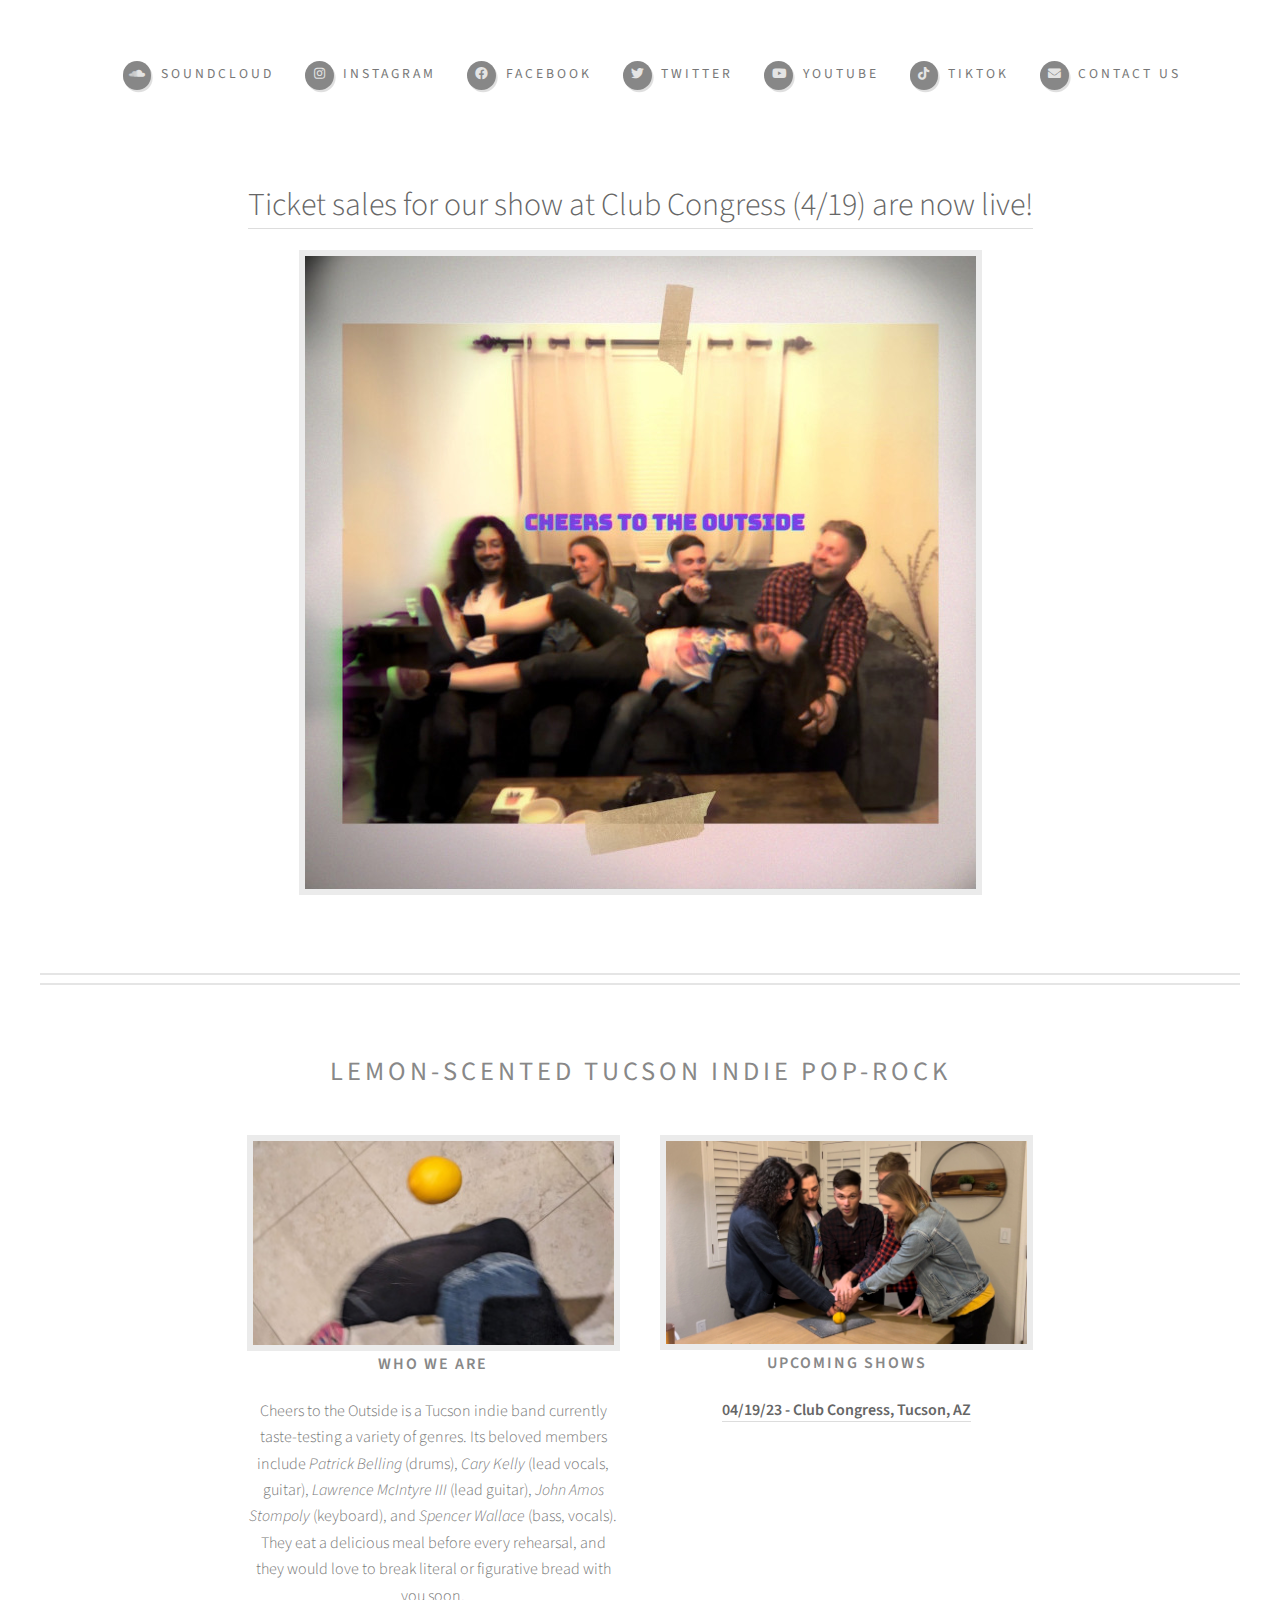
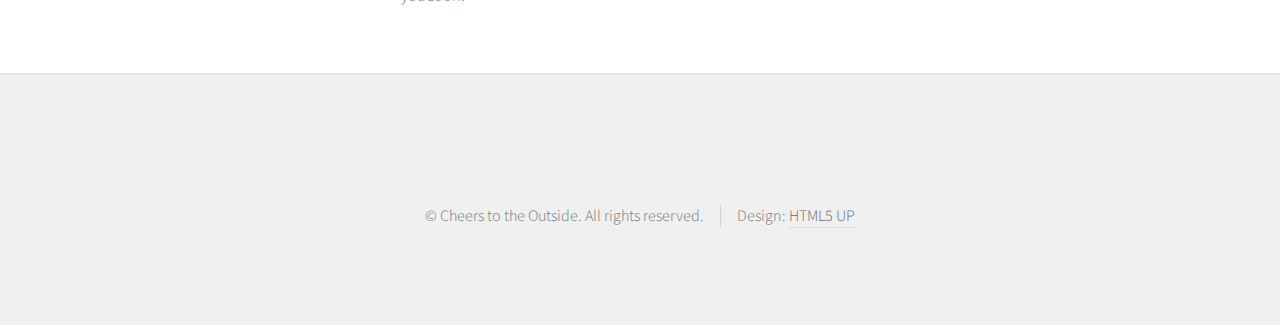
<file: index.html>
<!DOCTYPE HTML>
<!--
	Strongly Typed by HTML5 UP
	html5up.net | @ajlkn
	Free for personal and commercial use under the CCA 3.0 license (html5up.net/license)
-->
<html>
	<head>
		<title>Cheers to the Outside</title>
		<meta charset="utf-8" />
		<meta name="viewport" content="width=device-width, initial-scale=1, user-scalable=no" />
		<link rel="stylesheet" href="assets/css/main.css" />
	</head>
	<body class="no-sidebar is-preload">
		<div id="page-wrapper">

			<!-- Header -->
				<section id="header">
					<div class="container">

						<!-- Logo --><font style='font-size: 2em'><a href="https://dice.fm/partner/artist/event/3go5g-cheers-to-the-outside-19th-apr-club-congress-tucson-tickets?dice_id=939590&dice_channel=web&dice_tags=organic&dice_campaign=ARTIST&dice_feature=marketing&_branch_match_id=809911888728465282&_branch_referrer=H4sIAAAAAAAAA8soKSkottLXz8nMy9ZLyUxO1UvL1Xc2MEtNSUtKTDVMtgAAvQjyRSEAAAA%3D">Ticket sales for our show at Club Congress (4/19) are now live!</a></font><br><br>
							<span class="image img"><img src="images/IMG_6604.jpg" alt="" /></span>



						<!-- Nav -->
							<nav id="nav">
								<ul>
									<li><a class="icon brands fa-soundcloud" href="https://soundcloud.com/cheers-to-the-outside"><span>Soundcloud</span></a></li>
									<li><a class="icon brands fa-instagram" href="https://www.instagram.com/cheerstotheoutside/"><span>Instagram</span></a></li>
									<li><a class="icon brands fa-facebook" href="https://www.facebook.com/Cheers-To-The-Outside-102474086121324"><span>Facebook</span></a></li>
									<li><a class="icon brands fa-twitter" href="https://twitter.com/Cheers_Outside"><span>Twitter</span></a></li>
									<li><a class="icon brands fa-youtube" href="https://www.youtube.com/@CheersToTheOutside_"><span>Youtube</span></a></li>
									<li><a class="icon brands fa-tiktok" href="https://www.tiktok.com/@cheerstotheoutside?_t=8aintip1ira&_r=1"><span>TikTok</span></a></li>
									<li><a class="icon solid fa-envelope" href="mailto:cheerstotheoutside@gmail.com"><span>Contact Us</span></a></li>
								</ul>
							</nav>
						

					</div>
				</section>

				<!-- Features -->
				<section id="features">
					<div class="container">
						<header>
							<h2>Lemon-scented Tucson indie pop-rock</h2>
						</header>
						<div class="row aln-center">
							<div class="col-4 col-6-medium col-12-small">

								<!-- Feature -->
									<section>
										<a href="#" class="image featured"><img src="images/PXL_20230304_025151112.jpg" alt="" /></a>
										<header>
											<h3>Who we are</h3>
										</header>
										<p>Cheers to the Outside is a Tucson indie band currently taste-testing a variety of genres. Its beloved members include <i>Patrick Belling</i> (drums), <i>Cary Kelly</i> (lead vocals, guitar), <i>Lawrence McIntyre III</i> (lead guitar), <i>John Amos Stompoly</i> (keyboard), and <i>Spencer Wallace</i> (bass, vocals). They eat a delicious meal before every rehearsal, and they would love to break literal or figurative bread with you soon.</p>
									</section>

							</div>
							<div class="col-4 col-6-medium col-12-small">

								<!-- Feature -->
									<section>
										<a href="#" class="image featured"><img src="images/D5A4014D-FF3A-42FB-BF5B-122AE1B4E2D4.jpg" alt="" /></a>
										<header>
											<h3>Upcoming Shows</h3>
										</header>
										<p>
									<b><a href="https://dice.fm/partner/artist/event/3go5g-cheers-to-the-outside-19th-apr-club-congress-tucson-tickets?dice_id=939590&dice_channel=web&dice_tags=organic&dice_campaign=ARTIST&dice_feature=marketing&_branch_match_id=809911888728465282&_branch_referrer=H4sIAAAAAAAAA8soKSkottLXz8nMy9ZLyUxO1UvL1Xc2MEtNSUtKTDVMtgAAvQjyRSEAAAA%3D">04/19/23 - Club Congress, Tucson, AZ</a></b></p>
									</section>

							</div>
							
						</div>
					</div>
				</section>

			<!-- Footer -->
				<section id="footer">
					<div id="copyright" class="container">
						<ul class="links">
							<li>&copy; Cheers to the Outside. All rights reserved.</li><li>Design: <a href="http://html5up.net">HTML5 UP</a></li>
						</ul>
					</div>
				</section>

		</div>

		<!-- Scripts -->
			<script src="assets/js/jquery.min.js"></script>
			<script src="assets/js/jquery.dropotron.min.js"></script>
			<script src="assets/js/browser.min.js"></script>
			<script src="assets/js/breakpoints.min.js"></script>
			<script src="assets/js/util.js"></script>
			<script src="assets/js/main.js"></script>

	</body>
</html>
</file>
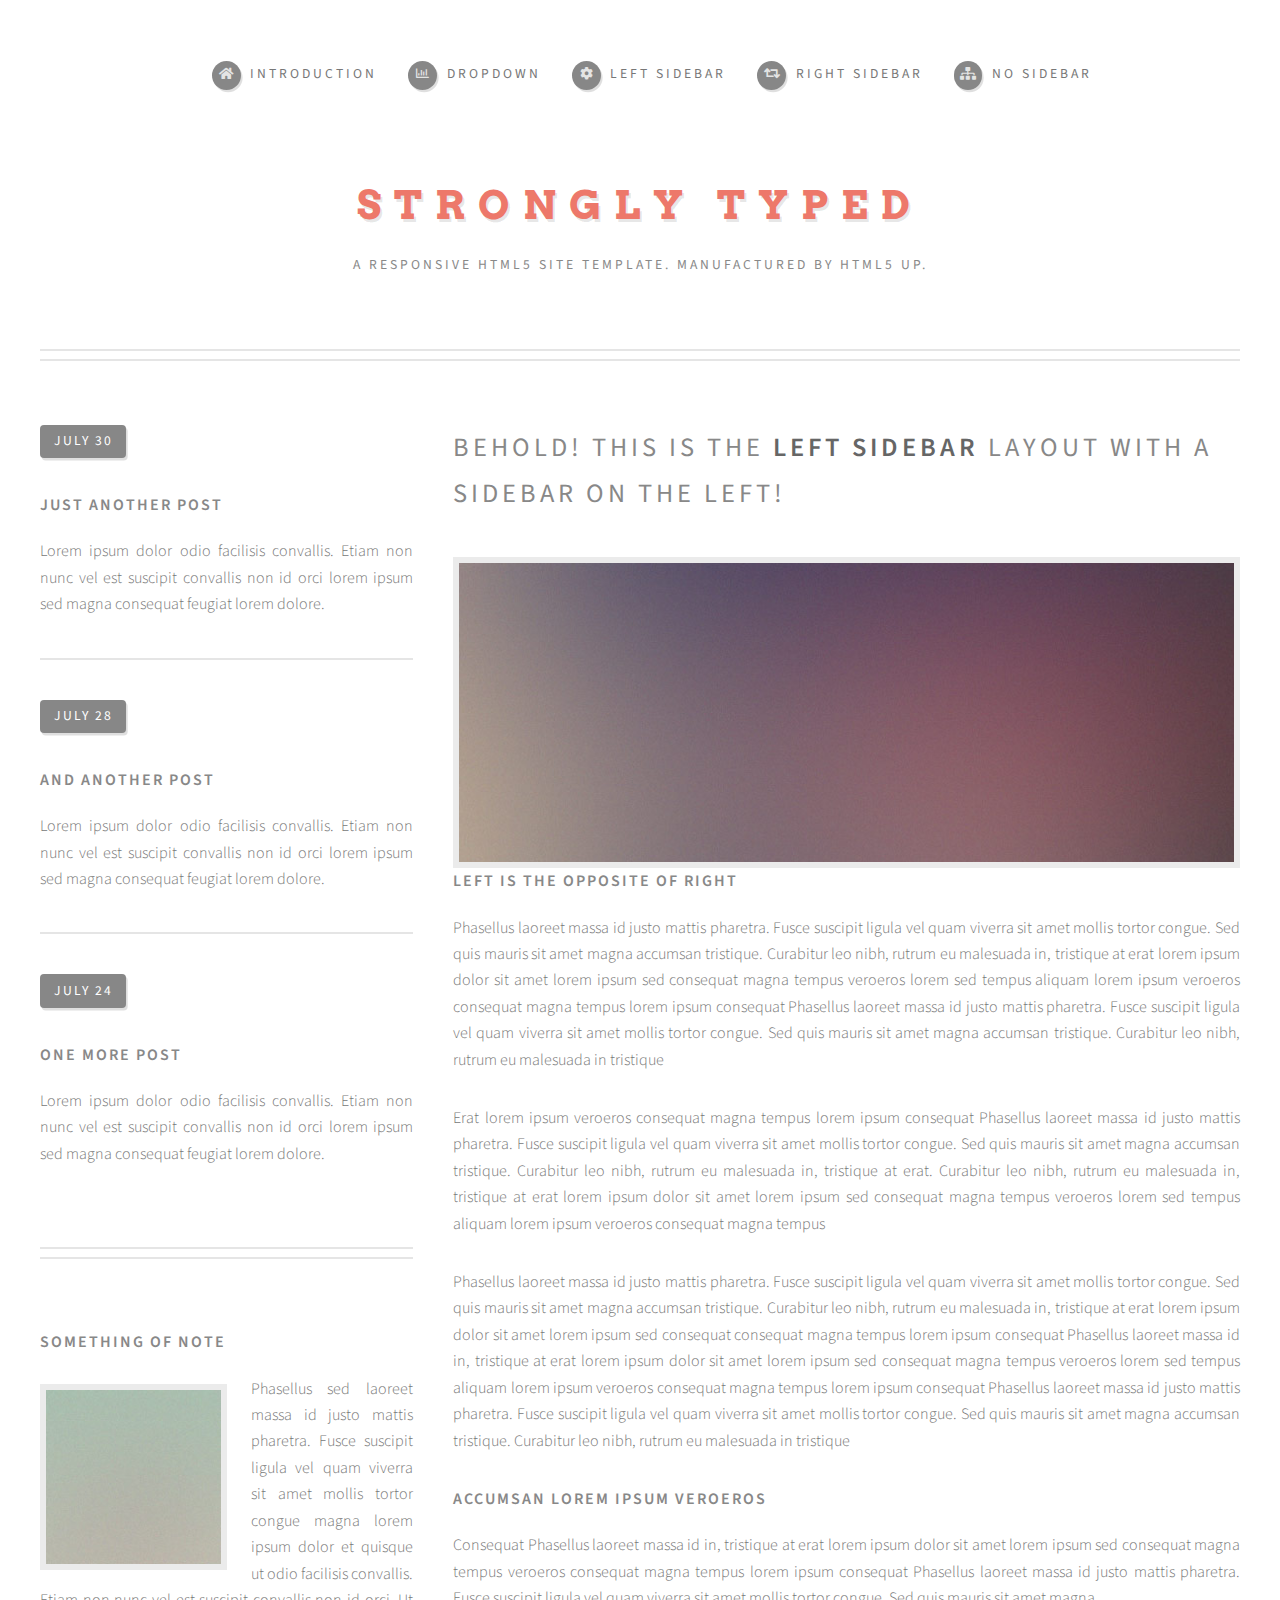
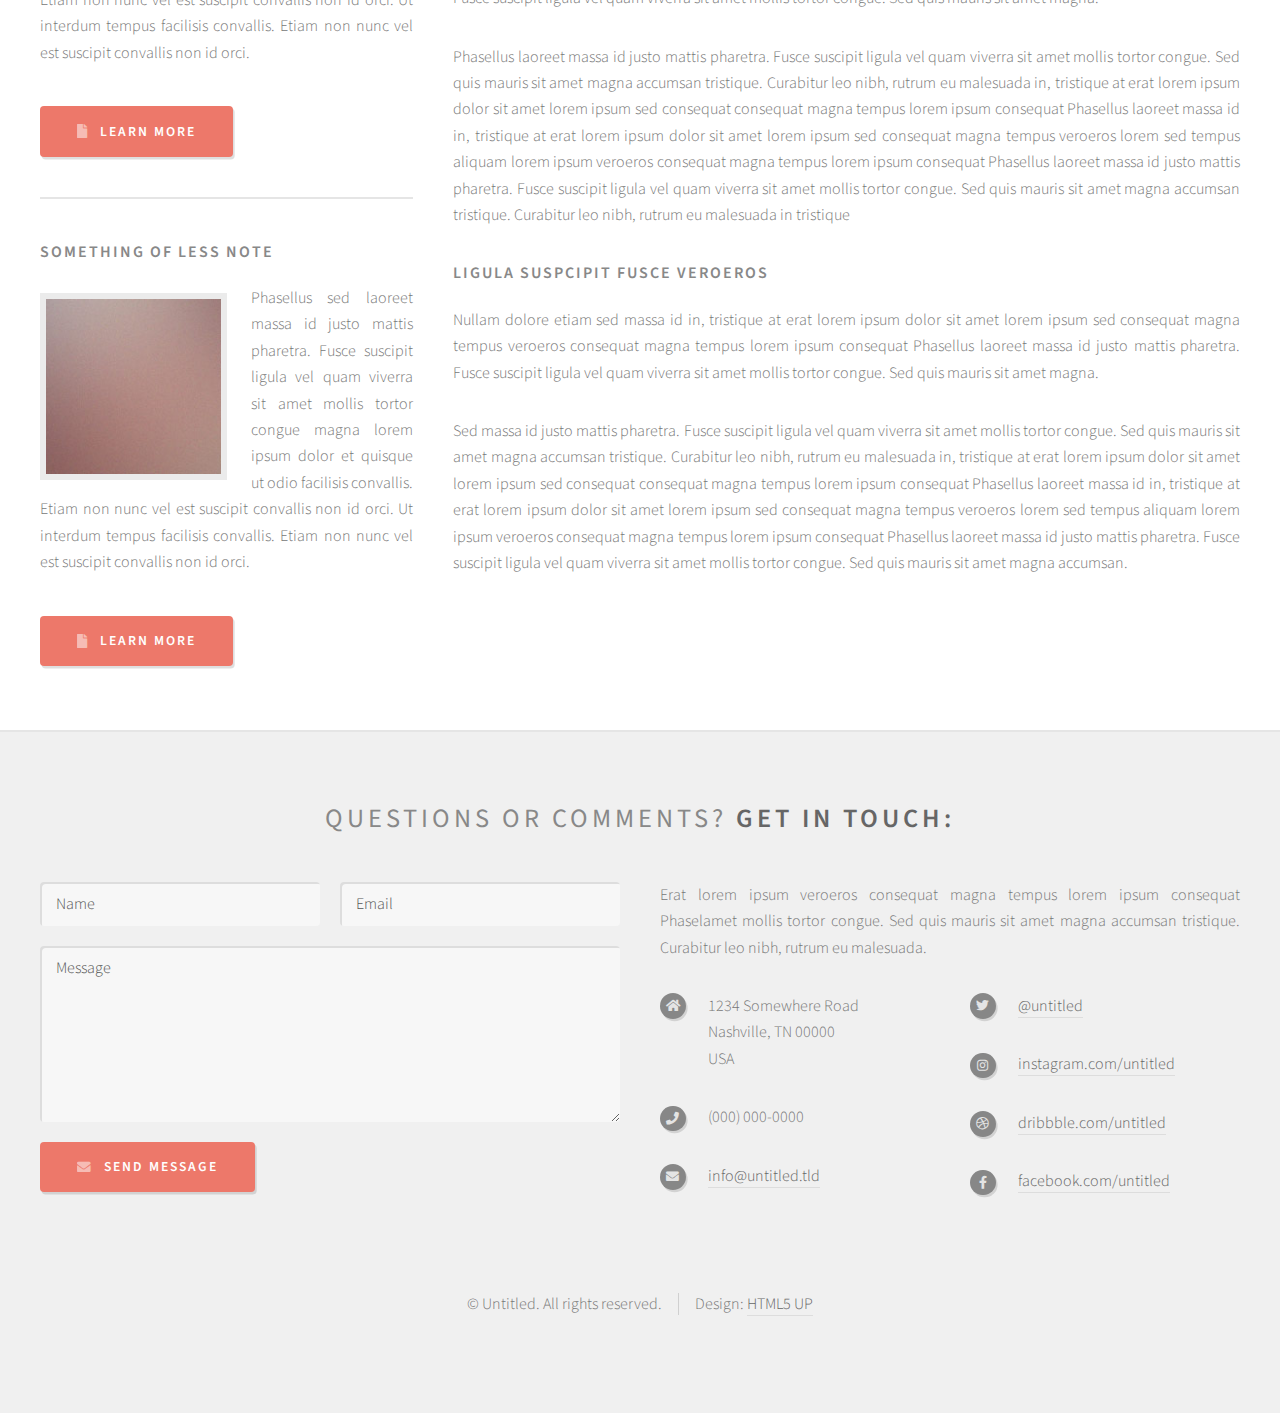
<file: left-sidebar.html>
<!DOCTYPE HTML>
<!--
	Strongly Typed by HTML5 UP
	html5up.net | @ajlkn
	Free for personal and commercial use under the CCA 3.0 license (html5up.net/license)
-->
<html>
	<head>
		<title>Left Sidebar - Strongly Typed by HTML5 UP</title>
		<meta charset="utf-8" />
		<meta name="viewport" content="width=device-width, initial-scale=1, user-scalable=no" />
		<link rel="stylesheet" href="assets/css/main.css" />
	</head>
	<body class="left-sidebar is-preload">
		<div id="page-wrapper">

			<!-- Header -->
				<section id="header">
					<div class="container">

						<!-- Logo -->
							<h1 id="logo"><a href="index.html">Strongly Typed</a></h1>
							<p>A responsive HTML5 site template. Manufactured by HTML5 UP.</p>

						<!-- Nav -->
							<nav id="nav">
								<ul>
									<li><a class="icon solid fa-home" href="index.html"><span>Introduction</span></a></li>
									<li>
										<a href="#" class="icon fa-chart-bar"><span>Dropdown</span></a>
										<ul>
											<li><a href="#">Lorem ipsum dolor</a></li>
											<li><a href="#">Magna phasellus</a></li>
											<li><a href="#">Etiam dolore nisl</a></li>
											<li>
												<a href="#">Phasellus consequat</a>
												<ul>
													<li><a href="#">Magna phasellus</a></li>
													<li><a href="#">Etiam dolore nisl</a></li>
													<li><a href="#">Phasellus consequat</a></li>
												</ul>
											</li>
											<li><a href="#">Veroeros feugiat</a></li>
										</ul>
									</li>
									<li><a class="icon solid fa-cog" href="left-sidebar.html"><span>Left Sidebar</span></a></li>
									<li><a class="icon solid fa-retweet" href="right-sidebar.html"><span>Right Sidebar</span></a></li>
									<li><a class="icon solid fa-sitemap" href="no-sidebar.html"><span>No Sidebar</span></a></li>
								</ul>
							</nav>

					</div>
				</section>

			<!-- Main -->
				<section id="main">
					<div class="container">
						<div class="row">

							<!-- Sidebar -->
								<div id="sidebar" class="col-4 col-12-medium">

									<!-- Excerpts -->
										<section>
											<ul class="divided">
												<li>

													<!-- Excerpt -->
														<article class="box excerpt">
															<header>
																<span class="date">July 30</span>
																<h3><a href="#">Just another post</a></h3>
															</header>
															<p>Lorem ipsum dolor odio facilisis convallis. Etiam non nunc vel est
															suscipit convallis non id orci lorem ipsum sed magna consequat feugiat lorem dolore.</p>
														</article>

												</li>
												<li>

													<!-- Excerpt -->
														<article class="box excerpt">
															<header>
																<span class="date">July 28</span>
																<h3><a href="#">And another post</a></h3>
															</header>
															<p>Lorem ipsum dolor odio facilisis convallis. Etiam non nunc vel est
															suscipit convallis non id orci lorem ipsum sed magna consequat feugiat lorem dolore.</p>
														</article>

												</li>
												<li>

													<!-- Excerpt -->
														<article class="box excerpt">
															<header>
																<span class="date">July 24</span>
																<h3><a href="#">One more post</a></h3>
															</header>
															<p>Lorem ipsum dolor odio facilisis convallis. Etiam non nunc vel est
															suscipit convallis non id orci lorem ipsum sed magna consequat feugiat lorem dolore.</p>
														</article>

												</li>
											</ul>
										</section>

									<!-- Highlights -->
										<section>
											<ul class="divided">
												<li>

													<!-- Highlight -->
														<article class="box highlight">
															<header>
																<h3><a href="#">Something of note</a></h3>
															</header>
															<a href="#" class="image left"><img src="images/pic06.jpg" alt="" /></a>
															<p>Phasellus sed laoreet massa id justo mattis pharetra. Fusce suscipit ligula vel quam
															viverra sit amet mollis tortor congue magna lorem ipsum dolor et quisque ut odio facilisis
															convallis. Etiam non nunc vel est suscipit convallis non id orci. Ut interdum tempus
															facilisis convallis. Etiam non nunc vel est suscipit convallis non id orci.</p>
															<ul class="actions">
																<li><a href="#" class="button icon solid fa-file">Learn More</a></li>
															</ul>
														</article>

												</li>
												<li>

													<!-- Highlight -->
														<article class="box highlight">
															<header>
																<h3><a href="#">Something of less note</a></h3>
															</header>
															<a href="#" class="image left"><img src="images/pic07.jpg" alt="" /></a>
															<p>Phasellus sed laoreet massa id justo mattis pharetra. Fusce suscipit ligula vel quam
															viverra sit amet mollis tortor congue magna lorem ipsum dolor et quisque ut odio facilisis
															convallis. Etiam non nunc vel est suscipit convallis non id orci. Ut interdum tempus
															facilisis convallis. Etiam non nunc vel est suscipit convallis non id orci.</p>
															<ul class="actions">
																<li><a href="#" class="button icon solid fa-file">Learn More</a></li>
															</ul>
														</article>

												</li>
											</ul>
										</section>

								</div>

							<!-- Content -->
								<div id="content" class="col-8 col-12-medium imp-medium">

									<!-- Post -->
										<article class="box post">
											<header>
												<h2>Behold! This is the <strong>left sidebar</strong> layout<br />
												with a sidebar on the left!</h2>
											</header>
											<span class="image featured"><img src="images/pic04.jpg" alt="" /></span>
											<h3>Left is the opposite of right</h3>
											<p>Phasellus laoreet massa id justo mattis pharetra. Fusce suscipit
											ligula vel quam viverra sit amet mollis tortor congue. Sed quis mauris
											sit amet magna accumsan tristique. Curabitur leo nibh, rutrum eu malesuada
											in, tristique at erat lorem ipsum dolor sit amet lorem ipsum sed consequat
											magna tempus veroeros lorem sed tempus aliquam lorem ipsum veroeros
											consequat magna tempus lorem ipsum consequat Phasellus laoreet massa id
											justo mattis pharetra. Fusce suscipit ligula vel quam viverra sit amet
											mollis tortor congue. Sed quis mauris sit amet magna accumsan tristique.
											Curabitur leo nibh, rutrum eu malesuada in tristique</p>
											<p>Erat lorem ipsum veroeros consequat magna tempus lorem ipsum consequat
											Phasellus laoreet massa id justo mattis pharetra. Fusce suscipit ligula
											vel quam viverra sit amet mollis tortor congue. Sed quis mauris sit amet
											magna accumsan tristique. Curabitur leo nibh, rutrum eu malesuada in,
											tristique at erat. Curabitur leo nibh, rutrum eu malesuada in, tristique
											at erat lorem ipsum dolor sit amet lorem ipsum sed consequat magna
											tempus veroeros lorem sed tempus aliquam lorem ipsum veroeros consequat
											magna tempus</p>
											<p>Phasellus laoreet massa id justo mattis pharetra. Fusce suscipit
											ligula vel quam viverra sit amet mollis tortor congue. Sed quis mauris
											sit amet magna accumsan tristique. Curabitur leo nibh, rutrum eu malesuada
											in, tristique at erat lorem ipsum dolor sit amet lorem ipsum sed consequat
											consequat magna tempus lorem ipsum consequat Phasellus laoreet massa id
											in, tristique at erat lorem ipsum dolor sit amet lorem ipsum sed consequat
											magna tempus veroeros lorem sed tempus aliquam lorem ipsum veroeros
											consequat magna tempus lorem ipsum consequat Phasellus laoreet massa id
											justo mattis pharetra. Fusce suscipit ligula vel quam viverra sit amet
											mollis tortor congue. Sed quis mauris sit amet magna accumsan tristique.
											Curabitur leo nibh, rutrum eu malesuada in tristique</p>
											<h3>Accumsan lorem ipsum veroeros</h3>
											<p>Consequat Phasellus laoreet massa id in, tristique at erat lorem
											ipsum dolor sit amet lorem ipsum sed consequat magna tempus veroeros
											consequat magna tempus lorem ipsum consequat Phasellus laoreet massa id
											justo mattis pharetra. Fusce suscipit ligula vel quam viverra sit amet
											mollis tortor congue. Sed quis mauris sit amet magna.</p>
											<p>Phasellus laoreet massa id justo mattis pharetra. Fusce suscipit
											ligula vel quam viverra sit amet mollis tortor congue. Sed quis mauris
											sit amet magna accumsan tristique. Curabitur leo nibh, rutrum eu malesuada
											in, tristique at erat lorem ipsum dolor sit amet lorem ipsum sed consequat
											consequat magna tempus lorem ipsum consequat Phasellus laoreet massa id
											in, tristique at erat lorem ipsum dolor sit amet lorem ipsum sed consequat
											magna tempus veroeros lorem sed tempus aliquam lorem ipsum veroeros
											consequat magna tempus lorem ipsum consequat Phasellus laoreet massa id
											justo mattis pharetra. Fusce suscipit ligula vel quam viverra sit amet
											mollis tortor congue. Sed quis mauris sit amet magna accumsan tristique.
											Curabitur leo nibh, rutrum eu malesuada in tristique</p>
											<h3>Ligula suspcipit fusce veroeros</h3>
											<p>Nullam dolore etiam sed massa id in, tristique at erat lorem
											ipsum dolor sit amet lorem ipsum sed consequat magna tempus veroeros
											consequat magna tempus lorem ipsum consequat Phasellus laoreet massa id
											justo mattis pharetra. Fusce suscipit ligula vel quam viverra sit amet
											mollis tortor congue. Sed quis mauris sit amet magna.</p>
											<p>Sed massa id justo mattis pharetra. Fusce suscipit
											ligula vel quam viverra sit amet mollis tortor congue. Sed quis mauris
											sit amet magna accumsan tristique. Curabitur leo nibh, rutrum eu malesuada
											in, tristique at erat lorem ipsum dolor sit amet lorem ipsum sed consequat
											consequat magna tempus lorem ipsum consequat Phasellus laoreet massa id
											in, tristique at erat lorem ipsum dolor sit amet lorem ipsum sed consequat
											magna tempus veroeros lorem sed tempus aliquam lorem ipsum veroeros
											consequat magna tempus lorem ipsum consequat Phasellus laoreet massa id
											justo mattis pharetra. Fusce suscipit ligula vel quam viverra sit amet
											mollis tortor congue. Sed quis mauris sit amet magna accumsan.</p>
										</article>

								</div>

						</div>
					</div>
				</section>

			<!-- Footer -->
				<section id="footer">
					<div class="container">
						<header>
							<h2>Questions or comments? <strong>Get in touch:</strong></h2>
						</header>
						<div class="row">
							<div class="col-6 col-12-medium">
								<section>
									<form method="post" action="#">
										<div class="row gtr-50">
											<div class="col-6 col-12-small">
												<input name="name" placeholder="Name" type="text" />
											</div>
											<div class="col-6 col-12-small">
												<input name="email" placeholder="Email" type="text" />
											</div>
											<div class="col-12">
												<textarea name="message" placeholder="Message"></textarea>
											</div>
											<div class="col-12">
												<a href="#" class="form-button-submit button icon solid fa-envelope">Send Message</a>
											</div>
										</div>
									</form>
								</section>
							</div>
							<div class="col-6 col-12-medium">
								<section>
									<p>Erat lorem ipsum veroeros consequat magna tempus lorem ipsum consequat Phaselamet
									mollis tortor congue. Sed quis mauris sit amet magna accumsan tristique. Curabitur
									leo nibh, rutrum eu malesuada.</p>
									<div class="row">
										<div class="col-6 col-12-small">
											<ul class="icons">
												<li class="icon solid fa-home">
													1234 Somewhere Road<br />
													Nashville, TN 00000<br />
													USA
												</li>
												<li class="icon solid fa-phone">
													(000) 000-0000
												</li>
												<li class="icon solid fa-envelope">
													<a href="#">info@untitled.tld</a>
												</li>
											</ul>
										</div>
										<div class="col-6 col-12-small">
											<ul class="icons">
												<li class="icon brands fa-twitter">
													<a href="#">@untitled</a>
												</li>
												<li class="icon brands fa-instagram">
													<a href="#">instagram.com/untitled</a>
												</li>
												<li class="icon brands fa-dribbble">
													<a href="#">dribbble.com/untitled</a>
												</li>
												<li class="icon brands fa-facebook-f">
													<a href="#">facebook.com/untitled</a>
												</li>
											</ul>
										</div>
									</div>
								</section>
							</div>
						</div>
					</div>
					<div id="copyright" class="container">
						<ul class="links">
							<li>&copy; Untitled. All rights reserved.</li><li>Design: <a href="http://html5up.net">HTML5 UP</a></li>
						</ul>
					</div>
				</section>

		</div>

		<!-- Scripts -->
			<script src="assets/js/jquery.min.js"></script>
			<script src="assets/js/jquery.dropotron.min.js"></script>
			<script src="assets/js/browser.min.js"></script>
			<script src="assets/js/breakpoints.min.js"></script>
			<script src="assets/js/util.js"></script>
			<script src="assets/js/main.js"></script>

	</body>
</html>
</file>
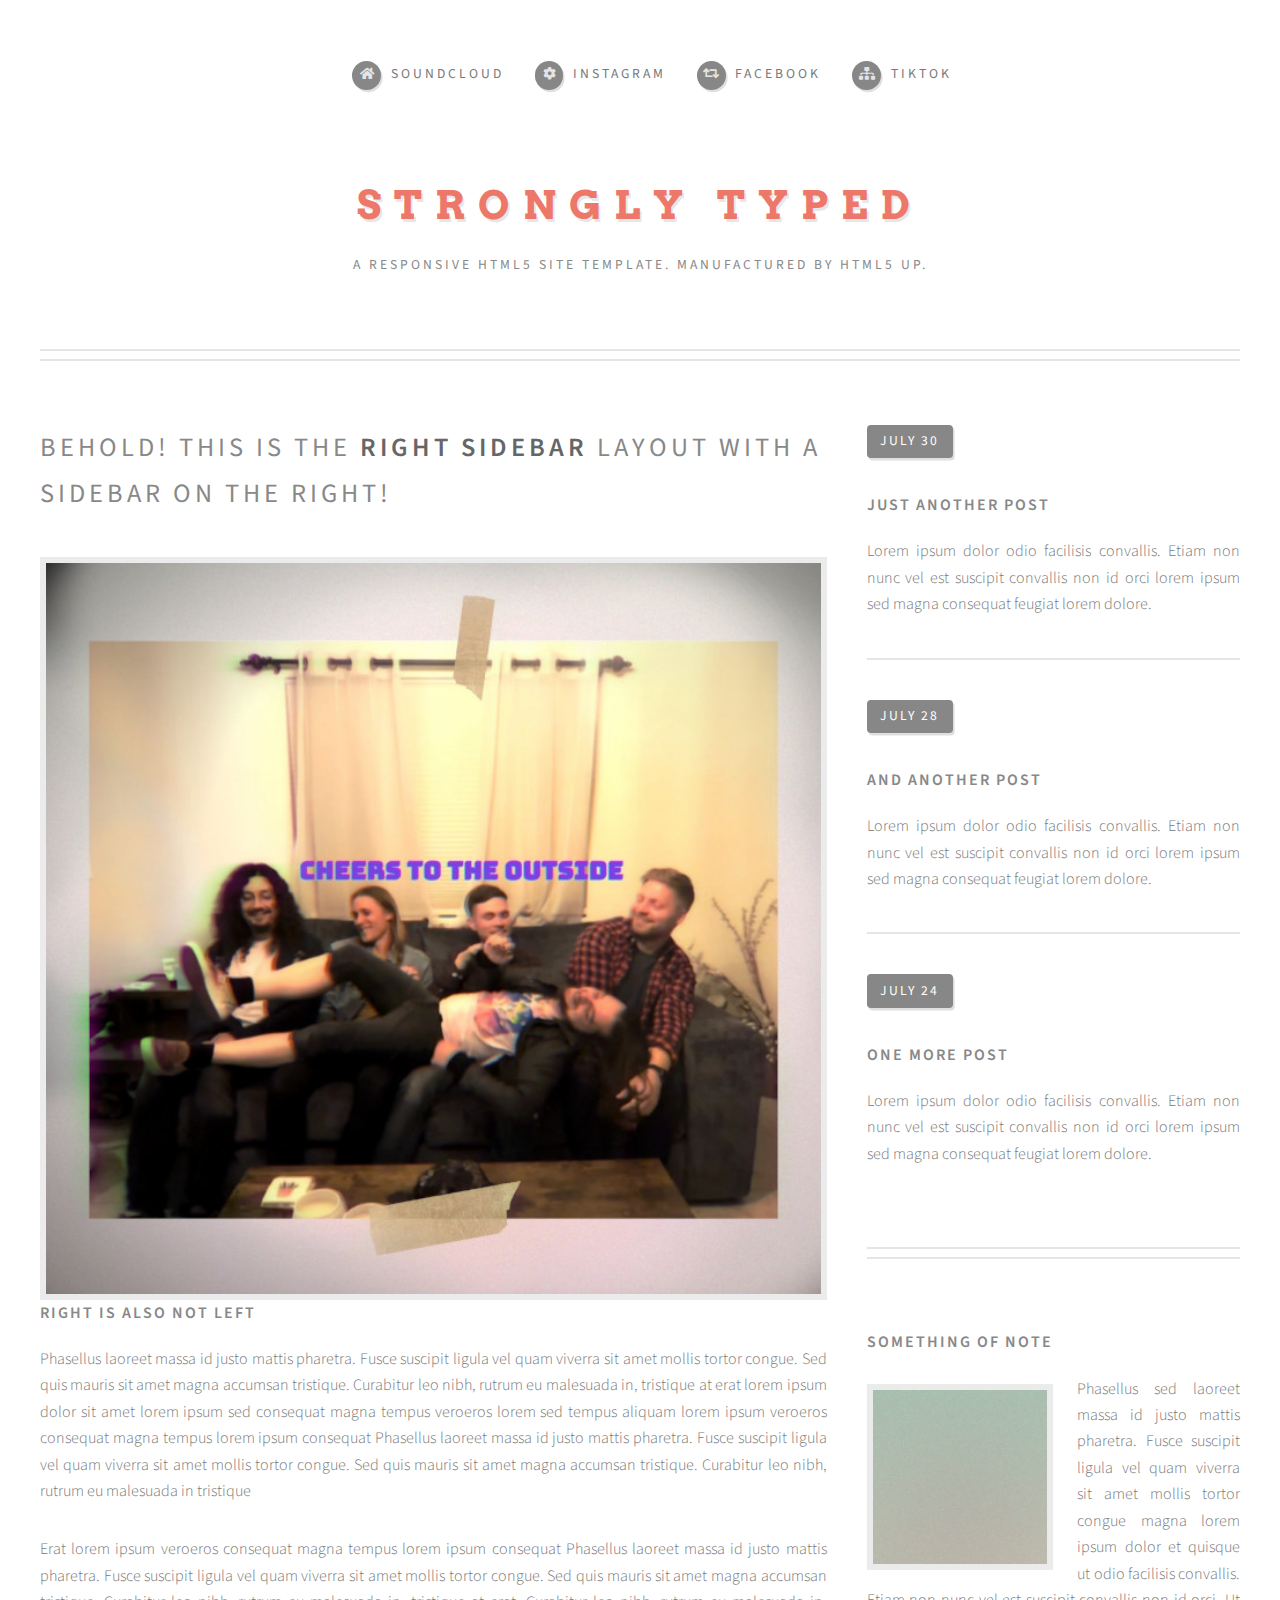
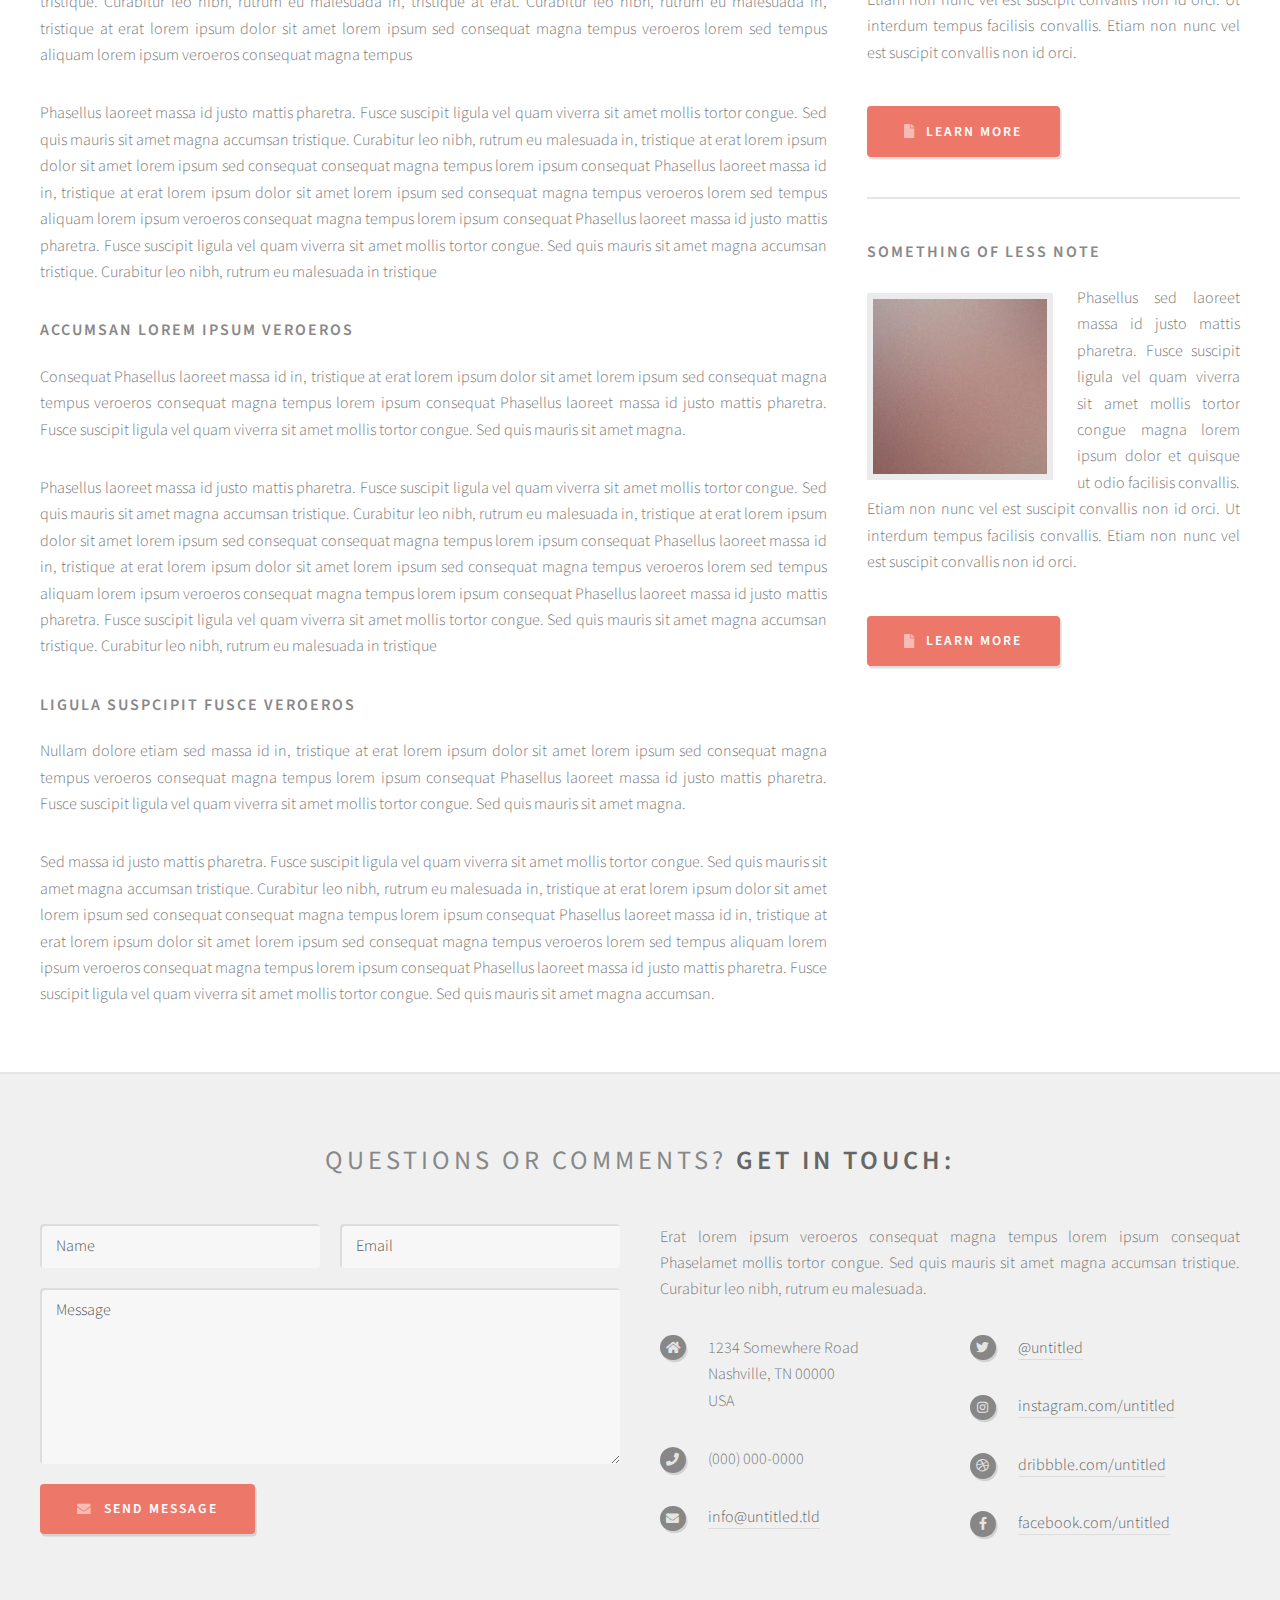
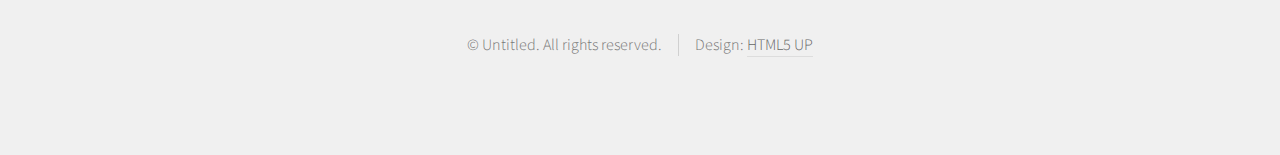
<file: right-sidebar.html>
<!DOCTYPE HTML>
<!--
	Strongly Typed by HTML5 UP
	html5up.net | @ajlkn
	Free for personal and commercial use under the CCA 3.0 license (html5up.net/license)
-->
<html>
	<head>
		<title>Right Sidebar - Strongly Typed by HTML5 UP</title>
		<meta charset="utf-8" />
		<meta name="viewport" content="width=device-width, initial-scale=1, user-scalable=no" />
		<link rel="stylesheet" href="assets/css/main.css" />
	</head>
	<body class="right-sidebar is-preload">
		<div id="page-wrapper">

			<!-- Header -->
				<section id="header">
					<div class="container">

						<!-- Logo -->
							<h1 id="logo"><a href="index.html">Strongly Typed</a></h1>
							<p>A responsive HTML5 site template. Manufactured by HTML5 UP.</p>

						<!-- Nav -->
							<nav id="nav">
								<ul>
									<li><a class="icon solid fa-home" href="index.html"><span>Soundcloud</span></a></li>
									<li><a class="icon solid fa-cog" href="left-sidebar.html"><span>Instagram</span></a></li>
									<li><a class="icon solid fa-retweet" href="right-sidebar.html"><span>Facebook</span></a></li>
									<li><a class="icon solid fa-sitemap" href="no-sidebar.html"><span>TikTok</span></a></li>
								</ul>
							</nav>

					</div>
				</section>

			<!-- Main -->
				<section id="main">
					<div class="container">
						<div class="row">

							<!-- Content -->
								<div id="content" class="col-8 col-12-medium">

									<!-- Post -->
										<article class="box post">
											<header>
												<h2>Behold! This is the <strong>right sidebar</strong> layout<br />
												with a sidebar on the right!</h2>
											</header>
											<span class="image featured"><img src="images/IMG_6604.jpg" alt="" /></span>
											<h3>Right is also not left</h3>
											<p>Phasellus laoreet massa id justo mattis pharetra. Fusce suscipit
											ligula vel quam viverra sit amet mollis tortor congue. Sed quis mauris
											sit amet magna accumsan tristique. Curabitur leo nibh, rutrum eu malesuada
											in, tristique at erat lorem ipsum dolor sit amet lorem ipsum sed consequat
											magna tempus veroeros lorem sed tempus aliquam lorem ipsum veroeros
											consequat magna tempus lorem ipsum consequat Phasellus laoreet massa id
											justo mattis pharetra. Fusce suscipit ligula vel quam viverra sit amet
											mollis tortor congue. Sed quis mauris sit amet magna accumsan tristique.
											Curabitur leo nibh, rutrum eu malesuada in tristique</p>
											<p>Erat lorem ipsum veroeros consequat magna tempus lorem ipsum consequat
											Phasellus laoreet massa id justo mattis pharetra. Fusce suscipit ligula
											vel quam viverra sit amet mollis tortor congue. Sed quis mauris sit amet
											magna accumsan tristique. Curabitur leo nibh, rutrum eu malesuada in,
											tristique at erat. Curabitur leo nibh, rutrum eu malesuada in, tristique
											at erat lorem ipsum dolor sit amet lorem ipsum sed consequat magna
											tempus veroeros lorem sed tempus aliquam lorem ipsum veroeros consequat
											magna tempus</p>
											<p>Phasellus laoreet massa id justo mattis pharetra. Fusce suscipit
											ligula vel quam viverra sit amet mollis tortor congue. Sed quis mauris
											sit amet magna accumsan tristique. Curabitur leo nibh, rutrum eu malesuada
											in, tristique at erat lorem ipsum dolor sit amet lorem ipsum sed consequat
											consequat magna tempus lorem ipsum consequat Phasellus laoreet massa id
											in, tristique at erat lorem ipsum dolor sit amet lorem ipsum sed consequat
											magna tempus veroeros lorem sed tempus aliquam lorem ipsum veroeros
											consequat magna tempus lorem ipsum consequat Phasellus laoreet massa id
											justo mattis pharetra. Fusce suscipit ligula vel quam viverra sit amet
											mollis tortor congue. Sed quis mauris sit amet magna accumsan tristique.
											Curabitur leo nibh, rutrum eu malesuada in tristique</p>
											<h3>Accumsan lorem ipsum veroeros</h3>
											<p>Consequat Phasellus laoreet massa id in, tristique at erat lorem
											ipsum dolor sit amet lorem ipsum sed consequat magna tempus veroeros
											consequat magna tempus lorem ipsum consequat Phasellus laoreet massa id
											justo mattis pharetra. Fusce suscipit ligula vel quam viverra sit amet
											mollis tortor congue. Sed quis mauris sit amet magna.</p>
											<p>Phasellus laoreet massa id justo mattis pharetra. Fusce suscipit
											ligula vel quam viverra sit amet mollis tortor congue. Sed quis mauris
											sit amet magna accumsan tristique. Curabitur leo nibh, rutrum eu malesuada
											in, tristique at erat lorem ipsum dolor sit amet lorem ipsum sed consequat
											consequat magna tempus lorem ipsum consequat Phasellus laoreet massa id
											in, tristique at erat lorem ipsum dolor sit amet lorem ipsum sed consequat
											magna tempus veroeros lorem sed tempus aliquam lorem ipsum veroeros
											consequat magna tempus lorem ipsum consequat Phasellus laoreet massa id
											justo mattis pharetra. Fusce suscipit ligula vel quam viverra sit amet
											mollis tortor congue. Sed quis mauris sit amet magna accumsan tristique.
											Curabitur leo nibh, rutrum eu malesuada in tristique</p>
											<h3>Ligula suspcipit fusce veroeros</h3>
											<p>Nullam dolore etiam sed massa id in, tristique at erat lorem
											ipsum dolor sit amet lorem ipsum sed consequat magna tempus veroeros
											consequat magna tempus lorem ipsum consequat Phasellus laoreet massa id
											justo mattis pharetra. Fusce suscipit ligula vel quam viverra sit amet
											mollis tortor congue. Sed quis mauris sit amet magna.</p>
											<p>Sed massa id justo mattis pharetra. Fusce suscipit
											ligula vel quam viverra sit amet mollis tortor congue. Sed quis mauris
											sit amet magna accumsan tristique. Curabitur leo nibh, rutrum eu malesuada
											in, tristique at erat lorem ipsum dolor sit amet lorem ipsum sed consequat
											consequat magna tempus lorem ipsum consequat Phasellus laoreet massa id
											in, tristique at erat lorem ipsum dolor sit amet lorem ipsum sed consequat
											magna tempus veroeros lorem sed tempus aliquam lorem ipsum veroeros
											consequat magna tempus lorem ipsum consequat Phasellus laoreet massa id
											justo mattis pharetra. Fusce suscipit ligula vel quam viverra sit amet
											mollis tortor congue. Sed quis mauris sit amet magna accumsan.</p>
										</article>

								</div>

							<!-- Sidebar -->
								<div id="sidebar" class="col-4 col-12-medium">

									<!-- Excerpts -->
										<section>
											<ul class="divided">
												<li>

													<!-- Excerpt -->
														<article class="box excerpt">
															<header>
																<span class="date">July 30</span>
																<h3><a href="#">Just another post</a></h3>
															</header>
															<p>Lorem ipsum dolor odio facilisis convallis. Etiam non nunc vel est
															suscipit convallis non id orci lorem ipsum sed magna consequat feugiat lorem dolore.</p>
														</article>

												</li>
												<li>

													<!-- Excerpt -->
														<article class="box excerpt">
															<header>
																<span class="date">July 28</span>
																<h3><a href="#">And another post</a></h3>
															</header>
															<p>Lorem ipsum dolor odio facilisis convallis. Etiam non nunc vel est
															suscipit convallis non id orci lorem ipsum sed magna consequat feugiat lorem dolore.</p>
														</article>

												</li>
												<li>

													<!-- Excerpt -->
														<article class="box excerpt">
															<header>
																<span class="date">July 24</span>
																<h3><a href="#">One more post</a></h3>
															</header>
															<p>Lorem ipsum dolor odio facilisis convallis. Etiam non nunc vel est
															suscipit convallis non id orci lorem ipsum sed magna consequat feugiat lorem dolore.</p>
														</article>

												</li>
											</ul>
										</section>

									<!-- Highlights -->
										<section>
											<ul class="divided">
												<li>

													<!-- Highlight -->
														<article class="box highlight">
															<header>
																<h3><a href="#">Something of note</a></h3>
															</header>
															<a href="#" class="image left"><img src="images/pic06.jpg" alt="" /></a>
															<p>Phasellus sed laoreet massa id justo mattis pharetra. Fusce suscipit ligula vel quam
															viverra sit amet mollis tortor congue magna lorem ipsum dolor et quisque ut odio facilisis
															convallis. Etiam non nunc vel est suscipit convallis non id orci. Ut interdum tempus
															facilisis convallis. Etiam non nunc vel est suscipit convallis non id orci.</p>
															<ul class="actions">
																<li><a href="#" class="button icon solid fa-file">Learn More</a></li>
															</ul>
														</article>

												</li>
												<li>

													<!-- Highlight -->
														<article class="box highlight">
															<header>
																<h3><a href="#">Something of less note</a></h3>
															</header>
															<a href="#" class="image left"><img src="images/pic07.jpg" alt="" /></a>
															<p>Phasellus sed laoreet massa id justo mattis pharetra. Fusce suscipit ligula vel quam
															viverra sit amet mollis tortor congue magna lorem ipsum dolor et quisque ut odio facilisis
															convallis. Etiam non nunc vel est suscipit convallis non id orci. Ut interdum tempus
															facilisis convallis. Etiam non nunc vel est suscipit convallis non id orci.</p>
															<ul class="actions">
																<li><a href="#" class="button icon solid fa-file">Learn More</a></li>
															</ul>
														</article>

												</li>
											</ul>
										</section>

								</div>

						</div>
					</div>
				</section>

			<!-- Footer -->
				<section id="footer">
					<div class="container">
						<header>
							<h2>Questions or comments? <strong>Get in touch:</strong></h2>
						</header>
						<div class="row">
							<div class="col-6 col-12-medium">
								<section>
									<form method="post" action="#">
										<div class="row gtr-50">
											<div class="col-6 col-12-small">
												<input name="name" placeholder="Name" type="text" />
											</div>
											<div class="col-6 col-12-small">
												<input name="email" placeholder="Email" type="text" />
											</div>
											<div class="col-12">
												<textarea name="message" placeholder="Message"></textarea>
											</div>
											<div class="col-12">
												<a href="#" class="form-button-submit button icon solid fa-envelope">Send Message</a>
											</div>
										</div>
									</form>
								</section>
							</div>
							<div class="col-6 col-12-medium">
								<section>
									<p>Erat lorem ipsum veroeros consequat magna tempus lorem ipsum consequat Phaselamet
									mollis tortor congue. Sed quis mauris sit amet magna accumsan tristique. Curabitur
									leo nibh, rutrum eu malesuada.</p>
									<div class="row">
										<div class="col-6 col-12-small">
											<ul class="icons">
												<li class="icon solid fa-home">
													1234 Somewhere Road<br />
													Nashville, TN 00000<br />
													USA
												</li>
												<li class="icon solid fa-phone">
													(000) 000-0000
												</li>
												<li class="icon solid fa-envelope">
													<a href="#">info@untitled.tld</a>
												</li>
											</ul>
										</div>
										<div class="col-6 col-12-small">
											<ul class="icons">
												<li class="icon brands fa-twitter">
													<a href="#">@untitled</a>
												</li>
												<li class="icon brands fa-instagram">
													<a href="#">instagram.com/untitled</a>
												</li>
												<li class="icon brands fa-dribbble">
													<a href="#">dribbble.com/untitled</a>
												</li>
												<li class="icon brands fa-facebook-f">
													<a href="#">facebook.com/untitled</a>
												</li>
											</ul>
										</div>
									</div>
								</section>
							</div>
						</div>
					</div>
					<div id="copyright" class="container">
						<ul class="links">
							<li>&copy; Untitled. All rights reserved.</li><li>Design: <a href="http://html5up.net">HTML5 UP</a></li>
						</ul>
					</div>
				</section>

		</div>

		<!-- Scripts -->
			<script src="assets/js/jquery.min.js"></script>
			<script src="assets/js/jquery.dropotron.min.js"></script>
			<script src="assets/js/browser.min.js"></script>
			<script src="assets/js/breakpoints.min.js"></script>
			<script src="assets/js/util.js"></script>
			<script src="assets/js/main.js"></script>

	</body>
</html>
</file>
<file: assets/css/main.css>
@import url("fontawesome-all.min.css");
@import url("https://fonts.googleapis.com/css?family=Source+Sans+Pro:300,400,600|Arvo:700");

/*
	Strongly Typed by HTML5 UP
	html5up.net | @ajlkn
	Free for personal and commercial use under the CCA 3.0 license (html5up.net/license)
*/

html, body, div, span, applet, object,
iframe, h1, h2, h3, h4, h5, h6, p, blockquote,
pre, a, abbr, acronym, address, big, cite,
code, del, dfn, em, img, ins, kbd, q, s, samp,
small, strike, strong, sub, sup, tt, var, b,
u, i, center, dl, dt, dd, ol, ul, li, fieldset,
form, label, legend, table, caption, tbody,
tfoot, thead, tr, th, td, article, aside,
canvas, details, embed, figure, figcaption,
footer, header, hgroup, menu, nav, output, ruby,
section, summary, time, mark, audio, video {
	margin: 0;
	padding: 0;
	border: 0;
	font-size: 100%;
	font: inherit;
	vertical-align: baseline;}

article, aside, details, figcaption, figure,
footer, header, hgroup, menu, nav, section {
	display: block;}

body {
	line-height: 1;
}

ol, ul {
	list-style: none;
}

blockquote, q {
	quotes: none;
}

	blockquote:before, blockquote:after, q:before, q:after {
		content: '';
		content: none;
	}

table {
	border-collapse: collapse;
	border-spacing: 0;
}

body {
	-webkit-text-size-adjust: none;
}

mark {
	background-color: transparent;
	color: inherit;
}

input::-moz-focus-inner {
	border: 0;
	padding: 0;
}

input, select, textarea {
	-moz-appearance: none;
	-webkit-appearance: none;
	-ms-appearance: none;
	appearance: none;
}

/* Basic */

	html {
		box-sizing: border-box;
	}

	*, *:before, *:after {
		box-sizing: inherit;
	}

	body {
		background: #f0f0f0;
	}

		body.is-preload *, body.is-preload *:before, body.is-preload *:after {
			-moz-animation: none !important;
			-webkit-animation: none !important;
			-ms-animation: none !important;
			animation: none !important;
			-moz-transition: none !important;
			-webkit-transition: none !important;
			-ms-transition: none !important;
			transition: none !important;
		}

	body, input, textarea, select {
		font-family: 'Source Sans Pro';
		font-weight: 300;
		color: #777;
		line-height: 1.65em;
		font-size: 15pt;
	}

	h1, h2, h3, h4, h5, h6 {
		font-weight: 600;
		text-transform: uppercase;
		color: #888;
	}

	h1 a, h2 a, h3 a, h4 a, h5 a, h6 a {
		color: inherit;
		text-decoration: none;
		border: 0;
	}

	h2 {
		font-size: 1.65em;
		font-weight: 400;
		letter-spacing: 4px;
		margin: 0 0 1.5em 0;
		line-height: 1.75em;
	}

	h3 {
		font-size: 1em;
		letter-spacing: 2px;
		margin: 0 0 1.25em 0;
	}

	a {
		-moz-transition: color 0.25s ease-in-out, border-bottom-color 0.25s ease-in-out;
		-webkit-transition: color 0.25s ease-in-out, border-bottom-color 0.25s ease-in-out;
		-ms-transition: color 0.25s ease-in-out, border-bottom-color 0.25s ease-in-out;
		transition: color 0.25s ease-in-out, border-bottom-color 0.25s ease-in-out;
		color: #666;
		text-decoration: none;
		border-bottom: solid 1px #ddd;
	}

		a strong {
			-moz-transition: color 0.25s ease-in-out, border-bottom-color 0.25s ease-in-out;
			-webkit-transition: color 0.25s ease-in-out, border-bottom-color 0.25s ease-in-out;
			-ms-transition: color 0.25s ease-in-out, border-bottom-color 0.25s ease-in-out;
			transition: color 0.25s ease-in-out, border-bottom-color 0.25s ease-in-out;
		}

		a:hover {
			color: #ed786a;
			border-bottom-color: rgba(255, 255, 255, 0);
		}

			a:hover strong {
				color: #ed786a;
			}

	strong, b {
		font-weight: 600;
		color: #666;
	}

	em, i {
		font-style: italic;
	}

	sub {
		position: relative;
		top: 0.5em;
		font-size: 0.8em;
	}

	sup {
		position: relative;
		top: -0.5em;
		font-size: 0.8em;
	}

	hr {
		border: 0;
		border-top: solid 1px #ddd;
	}

	blockquote {
		border-left: solid 0.5em #ddd;
		padding: 1em 0 1em 2em;
		font-style: italic;
	}

	p {
		text-align: justify;
		margin-bottom: 2em;
	}

	ul, ol, dl, table, blockquote {
		margin-bottom: 2em;
	}

	br.clear {
		clear: both;
	}

/* Container */

	.container {
		margin: 0 auto;
		max-width: 100%;
		width: 70em;
	}

		@media screen and (max-width: 1680px) {

			.container {
				width: 68em;
			}

		}

		@media screen and (max-width: 1280px) {

			.container {
				width: calc(100% - 80px);
			}

		}

		@media screen and (max-width: 980px) {

			.container {
				width: calc(100% - 100px);
			}

		}

		@media screen and (max-width: 736px) {

			.container {
				width: calc(100% - 40px);
			}

		}

/* Row */

	.row {
		display: flex;
		flex-wrap: wrap;
		box-sizing: border-box;
		align-items: stretch;
	}

		.row > * {
			box-sizing: border-box;
		}

		.row.gtr-uniform > * > :last-child {
			margin-bottom: 0;
		}

		.row.aln-left {
			justify-content: flex-start;
		}

		.row.aln-center {
			justify-content: center;
		}

		.row.aln-right {
			justify-content: flex-end;
		}

		.row.aln-top {
			align-items: flex-start;
		}

		.row.aln-middle {
			align-items: center;
		}

		.row.aln-bottom {
			align-items: flex-end;
		}

		.row > .imp {
			order: -1;
		}

		.row > .col-1 {
			width: 8.33333%;
		}

		.row > .off-1 {
			margin-left: 8.33333%;
		}

		.row > .col-2 {
			width: 16.66667%;
		}

		.row > .off-2 {
			margin-left: 16.66667%;
		}

		.row > .col-3 {
			width: 25%;
		}

		.row > .off-3 {
			margin-left: 25%;
		}

		.row > .col-4 {
			width: 33.33333%;
		}

		.row > .off-4 {
			margin-left: 33.33333%;
		}

		.row > .col-5 {
			width: 41.66667%;
		}

		.row > .off-5 {
			margin-left: 41.66667%;
		}

		.row > .col-6 {
			width: 50%;
		}

		.row > .off-6 {
			margin-left: 50%;
		}

		.row > .col-7 {
			width: 58.33333%;
		}

		.row > .off-7 {
			margin-left: 58.33333%;
		}

		.row > .col-8 {
			width: 66.66667%;
		}

		.row > .off-8 {
			margin-left: 66.66667%;
		}

		.row > .col-9 {
			width: 75%;
		}

		.row > .off-9 {
			margin-left: 75%;
		}

		.row > .col-10 {
			width: 83.33333%;
		}

		.row > .off-10 {
			margin-left: 83.33333%;
		}

		.row > .col-11 {
			width: 91.66667%;
		}

		.row > .off-11 {
			margin-left: 91.66667%;
		}

		.row > .col-12 {
			width: 100%;
		}

		.row > .off-12 {
			margin-left: 100%;
		}

		.row.gtr-0 {
			margin-top: 0px;
			margin-left: 0px;
		}

			.row.gtr-0 > * {
				padding: 0px 0 0 0px;
			}

			.row.gtr-0.gtr-uniform {
				margin-top: 0px;
			}

				.row.gtr-0.gtr-uniform > * {
					padding-top: 0px;
				}

		.row.gtr-25 {
			margin-top: -12.5px;
			margin-left: -12.5px;
		}

			.row.gtr-25 > * {
				padding: 12.5px 0 0 12.5px;
			}

			.row.gtr-25.gtr-uniform {
				margin-top: -12.5px;
			}

				.row.gtr-25.gtr-uniform > * {
					padding-top: 12.5px;
				}

		.row.gtr-50 {
			margin-top: -25px;
			margin-left: -25px;
		}

			.row.gtr-50 > * {
				padding: 25px 0 0 25px;
			}

			.row.gtr-50.gtr-uniform {
				margin-top: -25px;
			}

				.row.gtr-50.gtr-uniform > * {
					padding-top: 25px;
				}

		.row {
			margin-top: -50px;
			margin-left: -50px;
		}

			.row > * {
				padding: 50px 0 0 50px;
			}

			.row.gtr-uniform {
				margin-top: -50px;
			}

				.row.gtr-uniform > * {
					padding-top: 50px;
				}

		.row.gtr-150 {
			margin-top: -75px;
			margin-left: -75px;
		}

			.row.gtr-150 > * {
				padding: 75px 0 0 75px;
			}

			.row.gtr-150.gtr-uniform {
				margin-top: -75px;
			}

				.row.gtr-150.gtr-uniform > * {
					padding-top: 75px;
				}

		.row.gtr-200 {
			margin-top: -100px;
			margin-left: -100px;
		}

			.row.gtr-200 > * {
				padding: 100px 0 0 100px;
			}

			.row.gtr-200.gtr-uniform {
				margin-top: -100px;
			}

				.row.gtr-200.gtr-uniform > * {
					padding-top: 100px;
				}

		@media screen and (max-width: 1680px) {

			.row {
				display: flex;
				flex-wrap: wrap;
				box-sizing: border-box;
				align-items: stretch;
			}

				.row > * {
					box-sizing: border-box;
				}

				.row.gtr-uniform > * > :last-child {
					margin-bottom: 0;
				}

				.row.aln-left {
					justify-content: flex-start;
				}

				.row.aln-center {
					justify-content: center;
				}

				.row.aln-right {
					justify-content: flex-end;
				}

				.row.aln-top {
					align-items: flex-start;
				}

				.row.aln-middle {
					align-items: center;
				}

				.row.aln-bottom {
					align-items: flex-end;
				}

				.row > .imp-xlarge {
					order: -1;
				}

				.row > .col-1-xlarge {
					width: 8.33333%;
				}

				.row > .off-1-xlarge {
					margin-left: 8.33333%;
				}

				.row > .col-2-xlarge {
					width: 16.66667%;
				}

				.row > .off-2-xlarge {
					margin-left: 16.66667%;
				}

				.row > .col-3-xlarge {
					width: 25%;
				}

				.row > .off-3-xlarge {
					margin-left: 25%;
				}

				.row > .col-4-xlarge {
					width: 33.33333%;
				}

				.row > .off-4-xlarge {
					margin-left: 33.33333%;
				}

				.row > .col-5-xlarge {
					width: 41.66667%;
				}

				.row > .off-5-xlarge {
					margin-left: 41.66667%;
				}

				.row > .col-6-xlarge {
					width: 50%;
				}

				.row > .off-6-xlarge {
					margin-left: 50%;
				}

				.row > .col-7-xlarge {
					width: 58.33333%;
				}

				.row > .off-7-xlarge {
					margin-left: 58.33333%;
				}

				.row > .col-8-xlarge {
					width: 66.66667%;
				}

				.row > .off-8-xlarge {
					margin-left: 66.66667%;
				}

				.row > .col-9-xlarge {
					width: 75%;
				}

				.row > .off-9-xlarge {
					margin-left: 75%;
				}

				.row > .col-10-xlarge {
					width: 83.33333%;
				}

				.row > .off-10-xlarge {
					margin-left: 83.33333%;
				}

				.row > .col-11-xlarge {
					width: 91.66667%;
				}

				.row > .off-11-xlarge {
					margin-left: 91.66667%;
				}

				.row > .col-12-xlarge {
					width: 100%;
				}

				.row > .off-12-xlarge {
					margin-left: 100%;
				}

				.row.gtr-0 {
					margin-top: 0px;
					margin-left: 0px;
				}

					.row.gtr-0 > * {
						padding: 0px 0 0 0px;
					}

					.row.gtr-0.gtr-uniform {
						margin-top: 0px;
					}

						.row.gtr-0.gtr-uniform > * {
							padding-top: 0px;
						}

				.row.gtr-25 {
					margin-top: -12.5px;
					margin-left: -12.5px;
				}

					.row.gtr-25 > * {
						padding: 12.5px 0 0 12.5px;
					}

					.row.gtr-25.gtr-uniform {
						margin-top: -12.5px;
					}

						.row.gtr-25.gtr-uniform > * {
							padding-top: 12.5px;
						}

				.row.gtr-50 {
					margin-top: -25px;
					margin-left: -25px;
				}

					.row.gtr-50 > * {
						padding: 25px 0 0 25px;
					}

					.row.gtr-50.gtr-uniform {
						margin-top: -25px;
					}

						.row.gtr-50.gtr-uniform > * {
							padding-top: 25px;
						}

				.row {
					margin-top: -50px;
					margin-left: -50px;
				}

					.row > * {
						padding: 50px 0 0 50px;
					}

					.row.gtr-uniform {
						margin-top: -50px;
					}

						.row.gtr-uniform > * {
							padding-top: 50px;
						}

				.row.gtr-150 {
					margin-top: -75px;
					margin-left: -75px;
				}

					.row.gtr-150 > * {
						padding: 75px 0 0 75px;
					}

					.row.gtr-150.gtr-uniform {
						margin-top: -75px;
					}

						.row.gtr-150.gtr-uniform > * {
							padding-top: 75px;
						}

				.row.gtr-200 {
					margin-top: -100px;
					margin-left: -100px;
				}

					.row.gtr-200 > * {
						padding: 100px 0 0 100px;
					}

					.row.gtr-200.gtr-uniform {
						margin-top: -100px;
					}

						.row.gtr-200.gtr-uniform > * {
							padding-top: 100px;
						}

		}

		@media screen and (max-width: 1280px) {

			.row {
				display: flex;
				flex-wrap: wrap;
				box-sizing: border-box;
				align-items: stretch;
			}

				.row > * {
					box-sizing: border-box;
				}

				.row.gtr-uniform > * > :last-child {
					margin-bottom: 0;
				}

				.row.aln-left {
					justify-content: flex-start;
				}

				.row.aln-center {
					justify-content: center;
				}

				.row.aln-right {
					justify-content: flex-end;
				}

				.row.aln-top {
					align-items: flex-start;
				}

				.row.aln-middle {
					align-items: center;
				}

				.row.aln-bottom {
					align-items: flex-end;
				}

				.row > .imp-large {
					order: -1;
				}

				.row > .col-1-large {
					width: 8.33333%;
				}

				.row > .off-1-large {
					margin-left: 8.33333%;
				}

				.row > .col-2-large {
					width: 16.66667%;
				}

				.row > .off-2-large {
					margin-left: 16.66667%;
				}

				.row > .col-3-large {
					width: 25%;
				}

				.row > .off-3-large {
					margin-left: 25%;
				}

				.row > .col-4-large {
					width: 33.33333%;
				}

				.row > .off-4-large {
					margin-left: 33.33333%;
				}

				.row > .col-5-large {
					width: 41.66667%;
				}

				.row > .off-5-large {
					margin-left: 41.66667%;
				}

				.row > .col-6-large {
					width: 50%;
				}

				.row > .off-6-large {
					margin-left: 50%;
				}

				.row > .col-7-large {
					width: 58.33333%;
				}

				.row > .off-7-large {
					margin-left: 58.33333%;
				}

				.row > .col-8-large {
					width: 66.66667%;
				}

				.row > .off-8-large {
					margin-left: 66.66667%;
				}

				.row > .col-9-large {
					width: 75%;
				}

				.row > .off-9-large {
					margin-left: 75%;
				}

				.row > .col-10-large {
					width: 83.33333%;
				}

				.row > .off-10-large {
					margin-left: 83.33333%;
				}

				.row > .col-11-large {
					width: 91.66667%;
				}

				.row > .off-11-large {
					margin-left: 91.66667%;
				}

				.row > .col-12-large {
					width: 100%;
				}

				.row > .off-12-large {
					margin-left: 100%;
				}

				.row.gtr-0 {
					margin-top: 0px;
					margin-left: 0px;
				}

					.row.gtr-0 > * {
						padding: 0px 0 0 0px;
					}

					.row.gtr-0.gtr-uniform {
						margin-top: 0px;
					}

						.row.gtr-0.gtr-uniform > * {
							padding-top: 0px;
						}

				.row.gtr-25 {
					margin-top: -10px;
					margin-left: -10px;
				}

					.row.gtr-25 > * {
						padding: 10px 0 0 10px;
					}

					.row.gtr-25.gtr-uniform {
						margin-top: -10px;
					}

						.row.gtr-25.gtr-uniform > * {
							padding-top: 10px;
						}

				.row.gtr-50 {
					margin-top: -20px;
					margin-left: -20px;
				}

					.row.gtr-50 > * {
						padding: 20px 0 0 20px;
					}

					.row.gtr-50.gtr-uniform {
						margin-top: -20px;
					}

						.row.gtr-50.gtr-uniform > * {
							padding-top: 20px;
						}

				.row {
					margin-top: -40px;
					margin-left: -40px;
				}

					.row > * {
						padding: 40px 0 0 40px;
					}

					.row.gtr-uniform {
						margin-top: -40px;
					}

						.row.gtr-uniform > * {
							padding-top: 40px;
						}

				.row.gtr-150 {
					margin-top: -60px;
					margin-left: -60px;
				}

					.row.gtr-150 > * {
						padding: 60px 0 0 60px;
					}

					.row.gtr-150.gtr-uniform {
						margin-top: -60px;
					}

						.row.gtr-150.gtr-uniform > * {
							padding-top: 60px;
						}

				.row.gtr-200 {
					margin-top: -80px;
					margin-left: -80px;
				}

					.row.gtr-200 > * {
						padding: 80px 0 0 80px;
					}

					.row.gtr-200.gtr-uniform {
						margin-top: -80px;
					}

						.row.gtr-200.gtr-uniform > * {
							padding-top: 80px;
						}

		}

		@media screen and (max-width: 980px) {

			.row {
				display: flex;
				flex-wrap: wrap;
				box-sizing: border-box;
				align-items: stretch;
			}

				.row > * {
					box-sizing: border-box;
				}

				.row.gtr-uniform > * > :last-child {
					margin-bottom: 0;
				}

				.row.aln-left {
					justify-content: flex-start;
				}

				.row.aln-center {
					justify-content: center;
				}

				.row.aln-right {
					justify-content: flex-end;
				}

				.row.aln-top {
					align-items: flex-start;
				}

				.row.aln-middle {
					align-items: center;
				}

				.row.aln-bottom {
					align-items: flex-end;
				}

				.row > .imp-medium {
					order: -1;
				}

				.row > .col-1-medium {
					width: 8.33333%;
				}

				.row > .off-1-medium {
					margin-left: 8.33333%;
				}

				.row > .col-2-medium {
					width: 16.66667%;
				}

				.row > .off-2-medium {
					margin-left: 16.66667%;
				}

				.row > .col-3-medium {
					width: 25%;
				}

				.row > .off-3-medium {
					margin-left: 25%;
				}

				.row > .col-4-medium {
					width: 33.33333%;
				}

				.row > .off-4-medium {
					margin-left: 33.33333%;
				}

				.row > .col-5-medium {
					width: 41.66667%;
				}

				.row > .off-5-medium {
					margin-left: 41.66667%;
				}

				.row > .col-6-medium {
					width: 50%;
				}

				.row > .off-6-medium {
					margin-left: 50%;
				}

				.row > .col-7-medium {
					width: 58.33333%;
				}

				.row > .off-7-medium {
					margin-left: 58.33333%;
				}

				.row > .col-8-medium {
					width: 66.66667%;
				}

				.row > .off-8-medium {
					margin-left: 66.66667%;
				}

				.row > .col-9-medium {
					width: 75%;
				}

				.row > .off-9-medium {
					margin-left: 75%;
				}

				.row > .col-10-medium {
					width: 83.33333%;
				}

				.row > .off-10-medium {
					margin-left: 83.33333%;
				}

				.row > .col-11-medium {
					width: 91.66667%;
				}

				.row > .off-11-medium {
					margin-left: 91.66667%;
				}

				.row > .col-12-medium {
					width: 100%;
				}

				.row > .off-12-medium {
					margin-left: 100%;
				}

				.row.gtr-0 {
					margin-top: 0px;
					margin-left: 0px;
				}

					.row.gtr-0 > * {
						padding: 0px 0 0 0px;
					}

					.row.gtr-0.gtr-uniform {
						margin-top: 0px;
					}

						.row.gtr-0.gtr-uniform > * {
							padding-top: 0px;
						}

				.row.gtr-25 {
					margin-top: -12.5px;
					margin-left: -12.5px;
				}

					.row.gtr-25 > * {
						padding: 12.5px 0 0 12.5px;
					}

					.row.gtr-25.gtr-uniform {
						margin-top: -12.5px;
					}

						.row.gtr-25.gtr-uniform > * {
							padding-top: 12.5px;
						}

				.row.gtr-50 {
					margin-top: -25px;
					margin-left: -25px;
				}

					.row.gtr-50 > * {
						padding: 25px 0 0 25px;
					}

					.row.gtr-50.gtr-uniform {
						margin-top: -25px;
					}

						.row.gtr-50.gtr-uniform > * {
							padding-top: 25px;
						}

				.row {
					margin-top: -50px;
					margin-left: -50px;
				}

					.row > * {
						padding: 50px 0 0 50px;
					}

					.row.gtr-uniform {
						margin-top: -50px;
					}

						.row.gtr-uniform > * {
							padding-top: 50px;
						}

				.row.gtr-150 {
					margin-top: -75px;
					margin-left: -75px;
				}

					.row.gtr-150 > * {
						padding: 75px 0 0 75px;
					}

					.row.gtr-150.gtr-uniform {
						margin-top: -75px;
					}

						.row.gtr-150.gtr-uniform > * {
							padding-top: 75px;
						}

				.row.gtr-200 {
					margin-top: -100px;
					margin-left: -100px;
				}

					.row.gtr-200 > * {
						padding: 100px 0 0 100px;
					}

					.row.gtr-200.gtr-uniform {
						margin-top: -100px;
					}

						.row.gtr-200.gtr-uniform > * {
							padding-top: 100px;
						}

		}

		@media screen and (max-width: 736px) {

			.row {
				display: flex;
				flex-wrap: wrap;
				box-sizing: border-box;
				align-items: stretch;
			}

				.row > * {
					box-sizing: border-box;
				}

				.row.gtr-uniform > * > :last-child {
					margin-bottom: 0;
				}

				.row.aln-left {
					justify-content: flex-start;
				}

				.row.aln-center {
					justify-content: center;
				}

				.row.aln-right {
					justify-content: flex-end;
				}

				.row.aln-top {
					align-items: flex-start;
				}

				.row.aln-middle {
					align-items: center;
				}

				.row.aln-bottom {
					align-items: flex-end;
				}

				.row > .imp-small {
					order: -1;
				}

				.row > .col-1-small {
					width: 8.33333%;
				}

				.row > .off-1-small {
					margin-left: 8.33333%;
				}

				.row > .col-2-small {
					width: 16.66667%;
				}

				.row > .off-2-small {
					margin-left: 16.66667%;
				}

				.row > .col-3-small {
					width: 25%;
				}

				.row > .off-3-small {
					margin-left: 25%;
				}

				.row > .col-4-small {
					width: 33.33333%;
				}

				.row > .off-4-small {
					margin-left: 33.33333%;
				}

				.row > .col-5-small {
					width: 41.66667%;
				}

				.row > .off-5-small {
					margin-left: 41.66667%;
				}

				.row > .col-6-small {
					width: 50%;
				}

				.row > .off-6-small {
					margin-left: 50%;
				}

				.row > .col-7-small {
					width: 58.33333%;
				}

				.row > .off-7-small {
					margin-left: 58.33333%;
				}

				.row > .col-8-small {
					width: 66.66667%;
				}

				.row > .off-8-small {
					margin-left: 66.66667%;
				}

				.row > .col-9-small {
					width: 75%;
				}

				.row > .off-9-small {
					margin-left: 75%;
				}

				.row > .col-10-small {
					width: 83.33333%;
				}

				.row > .off-10-small {
					margin-left: 83.33333%;
				}

				.row > .col-11-small {
					width: 91.66667%;
				}

				.row > .off-11-small {
					margin-left: 91.66667%;
				}

				.row > .col-12-small {
					width: 100%;
				}

				.row > .off-12-small {
					margin-left: 100%;
				}

				.row.gtr-0 {
					margin-top: 0px;
					margin-left: 0px;
				}

					.row.gtr-0 > * {
						padding: 0px 0 0 0px;
					}

					.row.gtr-0.gtr-uniform {
						margin-top: 0px;
					}

						.row.gtr-0.gtr-uniform > * {
							padding-top: 0px;
						}

				.row.gtr-25 {
					margin-top: -7.5px;
					margin-left: -7.5px;
				}

					.row.gtr-25 > * {
						padding: 7.5px 0 0 7.5px;
					}

					.row.gtr-25.gtr-uniform {
						margin-top: -7.5px;
					}

						.row.gtr-25.gtr-uniform > * {
							padding-top: 7.5px;
						}

				.row.gtr-50 {
					margin-top: -15px;
					margin-left: -15px;
				}

					.row.gtr-50 > * {
						padding: 15px 0 0 15px;
					}

					.row.gtr-50.gtr-uniform {
						margin-top: -15px;
					}

						.row.gtr-50.gtr-uniform > * {
							padding-top: 15px;
						}

				.row {
					margin-top: -30px;
					margin-left: -30px;
				}

					.row > * {
						padding: 30px 0 0 30px;
					}

					.row.gtr-uniform {
						margin-top: -30px;
					}

						.row.gtr-uniform > * {
							padding-top: 30px;
						}

				.row.gtr-150 {
					margin-top: -45px;
					margin-left: -45px;
				}

					.row.gtr-150 > * {
						padding: 45px 0 0 45px;
					}

					.row.gtr-150.gtr-uniform {
						margin-top: -45px;
					}

						.row.gtr-150.gtr-uniform > * {
							padding-top: 45px;
						}

				.row.gtr-200 {
					margin-top: -60px;
					margin-left: -60px;
				}

					.row.gtr-200 > * {
						padding: 60px 0 0 60px;
					}

					.row.gtr-200.gtr-uniform {
						margin-top: -60px;
					}

						.row.gtr-200.gtr-uniform > * {
							padding-top: 60px;
						}

		}

/* Sections/Article */

	section, article {
		margin-bottom: 3em;
	}

	section > :last-child,
	article > :last-child,
	section:last-child,
	article:last-child {
		margin-bottom: 0;
	}

/* Image */

	.image {
		-moz-transition: opacity 0.25s ease-in-out;
		-webkit-transition: opacity 0.25s ease-in-out;
		-ms-transition: opacity 0.25s ease-in-out;
		transition: opacity 0.25s ease-in-out;
		display: inline-block;
		border: solid 6px #ebebeb !important;
	}

		.image:hover {
			opacity: 0.9;
		}

		.image img {
			display: block;
			width: 100%;
		}

		.image.fit {
			display: block;
			width: 100%;
		}

		.image.featured {
			display: block;
			width: auto;
			margin-left: auto;
			margin-right: auto;
		}

		.image.left {
			float: left;
			margin: 0 1.5em 1.5em 0;
			position: relative;
			top: 0.5em;
		}

		.image.centered {
			display: block;
			margin: 0 0 2em 0;
		}

			.image.centered img {
				margin: 0 auto;
				width: auto;
			}

/* List */

	ul {
		list-style: disc;
		padding-left: 1em;
	}

		ul li {
			padding-left: 0.5em;
			margin: 0.75em 0 0.75em 0;
		}

			ul li:first-child {
				margin-top: 0;
			}

	ol {
		list-style: decimal;
		padding-left: 1em;
	}

		ol li {
			padding-left: 0.5em;
			margin: 0.75em 0 0.75em 0;
		}

			ol li:first-child {
				margin-top: 0;
			}

/* Links */

	ul.links {
		list-style: none;
		padding-left: 0;
	}

		ul.links li {
			display: inline;
			border-left: solid 1px #d0d0d0;
			padding-left: 1em;
			margin: 0 0 0 1em;
		}

			ul.links li:first-child {
				margin-left: 0;
				padding-left: 0;
				border-left: 0;
			}

/* Actions */

	ul.actions {
		margin-top: 2.5em;
		clear: both;
		list-style: none;
		padding-left: 0;
	}

		ul.actions li {
			padding-left: 0;
			display: inline-block;
			margin: 0 0 0 1em;
		}

			ul.actions li:first-child {
				margin-left: 0;
			}

/* Divided */

	ul.divided {
		list-style: none;
		padding-left: 0;
	}

		ul.divided li {
			border-top: solid 2px #e5e5e5;
			padding-left: 0;
			margin: 2.5em 0 0 0;
			padding: 2.5em 0 0 0;
		}

			ul.divided li:first-child {
				border-top: 0;
				margin-top: 0;
				padding-top: 0;
			}

/* Icons */

	ul.icons {
		list-style: none;
		padding-left: 0;
	}

		ul.icons > li {
			position: relative;
			padding: 2em 0 0 3em;
			margin: 0;
		}

			ul.icons > li:before {
				position: absolute;
				left: 0;
				top: 2.6em;
				display: block;
				font-size: 0.8em;
				background: #878787;
				color: #e4e4e4;
				width: 2em;
				height: 2em;
				border-radius: 2em;
				line-height: 2em;
				text-align: center;
				box-shadow: 0.125em 0.175em 0 0 rgba(0, 0, 0, 0.125);
			}

			ul.icons > li:first-child {
				padding-top: 0;
			}

				ul.icons > li:first-child:before {
					top: 0;
				}

/* Form */

	form label {
		font-weight: 600;
		text-transform: uppercase;
		color: #888;
		display: block;
		margin: 0 0 1em 0;
	}

	form input[type="text"],
	form input[type="email"],
	form input[type="password"],
	form select,
	form textarea {
		-moz-transition: background-color 0.25s ease-in-out;
		-webkit-transition: background-color 0.25s ease-in-out;
		-ms-transition: background-color 0.25s ease-in-out;
		transition: background-color 0.25s ease-in-out;
		-webkit-appearance: none;
		display: block;
		border: 0;
		background: #e8e8e8;
		width: 100%;
		box-shadow: inset 2px 2px 0px 0px rgba(0, 0, 0, 0.1);
		border-radius: 4px;
		line-height: 1.25em;
		padding: 0.75em 1em 0.75em 1em;
	}

		form input[type="text"]:focus,
		form input[type="email"]:focus,
		form input[type="password"]:focus,
		form select:focus,
		form textarea:focus {
			background: #f0f0f0;
		}

	form textarea {
		min-height: 11em;
	}

	form ::-webkit-input-placeholder {
		color: #555 !important;
		line-height: 1.35em;
	}

	form :-moz-placeholder {
		color: #555 !important;
	}

	form ::-moz-placeholder {
		color: #555 !important;
	}

	form :-ms-input-placeholder {
		color: #555 !important;
	}

	form ::-moz-focus-inner {
		border: 0;
	}

/* Table */

	table {
		width: 100%;
	}

		table tbody tr {
			border-top: solid 1px #E5E5E5;
		}

			table tbody tr:first-child {
				border-top: 0;
			}

		table td {
			padding: 0.75em 1em 0.75em 1em;
		}

		table th {
			text-align: left;
			font-weight: bold;
			padding: 0.75em 1em 0.75em 1em;
		}

		table thead {
			background: #878787;
			color: #fff;
			font-weight: 400;
			text-transform: uppercase;
			border: 0;
			box-shadow: 0.125em 0.175em 0 0 rgba(0, 0, 0, 0.125);
			font-size: 0.85em;
			letter-spacing: 2px;
		}

		table tfoot {
			background: #F0F0F0;
			border-top: solid 2px #E5E5E5;
		}

/* Button */

	input[type="button"],
	input[type="submit"],
	input[type="reset"],
	button,
	.button {
		-moz-transition: all 0.25s ease-in-out;
		-webkit-transition: all 0.25s ease-in-out;
		-ms-transition: all 0.25s ease-in-out;
		transition: all 0.25s ease-in-out;
		-webkit-appearance: none;
		position: relative;
		display: inline-block;
		background: #ed786a;
		color: #fff !important;
		text-transform: uppercase;
		border-radius: 4px;
		border: 0;
		outline: 0;
		font-size: 1em;
		box-shadow: 0.125em 0.175em 0 0 rgba(0, 0, 0, 0.125);
		font-weight: 600;
		text-align: center;
		font-size: 0.85em;
		letter-spacing: 2px;
		padding: 0.85em 2.75em 0.85em 2.75em;
	}

		input[type="button"].icon:before,
		input[type="submit"].icon:before,
		input[type="reset"].icon:before,
		button.icon:before,
		.button.icon:before {
			position: relative;
			padding-right: 0.75em;
			opacity: 0.5;
			top: 0.05em;
		}

		input[type="button"]:hover,
		input[type="submit"]:hover,
		input[type="reset"]:hover,
		button:hover,
		.button:hover {
			background: #fd887a;
		}

		input[type="button"]:active,
		input[type="submit"]:active,
		input[type="reset"]:active,
		button:active,
		.button:active {
			background: #ed786a;
		}

		input[type="button"].alt,
		input[type="submit"].alt,
		input[type="reset"].alt,
		button.alt,
		.button.alt {
			background: #878787;
		}

			input[type="button"].alt:hover,
			input[type="submit"].alt:hover,
			input[type="reset"].alt:hover,
			button.alt:hover,
			.button.alt:hover {
				background: #979797;
			}

			input[type="button"].alt:active,
			input[type="submit"].alt:active,
			input[type="reset"].alt:active,
			button.alt:active,
			.button.alt:active {
				background: #878787;
			}

/* Box */

	.no-sidebar .box.post > header {
		text-align: center;
	}

	.box.excerpt .date {
		background: #878787;
		color: #fff;
		font-weight: 400;
		text-transform: uppercase;
		border-radius: 4px;
		border: 0;
		box-shadow: 0.125em 0.175em 0 0 rgba(0, 0, 0, 0.125);
		display: inline-block;
		font-size: 0.85em;
		letter-spacing: 2px;
		padding: 0.25em 1em 0.25em 1em;
		margin: 0 0 2.5em 0;
	}

/* Icons */

	.icon {
		text-decoration: none;
		position: relative;
		text-decoration: none;
	}

		.icon:before {
			-moz-osx-font-smoothing: grayscale;
			-webkit-font-smoothing: antialiased;
			display: inline-block;
			font-style: normal;
			font-variant: normal;
			text-rendering: auto;
			line-height: 1;
			text-transform: none !important;
			font-family: 'Font Awesome 5 Free';
			font-weight: 400;
		}

		.icon:before {
			line-height: inherit;
		}

		.icon > .label {
			display: none;
		}

		.icon.solid:before {
			font-weight: 900;
		}

		.icon.brands:before {
			font-family: 'Font Awesome 5 Brands';
		}

/* Page Wrapper */

	#page-wrapper > section {
		margin-bottom: 0;
	}

/* Header */

	#header {
		position: relative;
		position: relative;
		background: #fff;
		text-align: center;
	}

		#header > .container {
			padding: 10em 0 3em 0;
			border-bottom: solid 2px #e5e5e5;
			box-shadow: inset 0px -8px 0px 0px #fff, inset 0px -10px 0px 0px #e5e5e5;
		}

		#header h1 {
			font-family: 'Arvo';
			font-weight: 700;
			color: #ed786a;
			text-shadow: 0.05em 0.075em 0 rgba(0, 0, 0, 0.1);
			font-size: 3em;
			letter-spacing: 13px;
		}

			#header h1 a {
				border: 0;
			}

		#header p {
			text-transform: uppercase;
			font-weight: 400;
			color: #888;
			margin: 2.5em 0 0 0;
			font-size: 0.85em;
			letter-spacing: 3px;
			text-align: center;
		}

/* Nav */

	#nav {
		position: absolute;
		top: 3em;
		left: 0;
		width: 100%;
		cursor: default;
	}

		#nav > ul > li {
			display: inline-block;
			padding-right: 2em;
		}

			#nav > ul > li:last-child {
				padding-right: 0;
			}

			#nav > ul > li > a {
				border: 0;
				text-decoration: none;
				text-transform: uppercase;
				font-weight: 400;
				color: #777;
				outline: 0;
				display: block;
			}

				#nav > ul > li > a:before {
					display: inline-block;
					background: #878787;
					color: #e4e4e4;
					width: 2.25em;
					font-size: 0.8em;
					height: 2.25em;
					border-radius: 2.25em;
					line-height: 2.1em;
					text-align: center;
					box-shadow: 0.125em 0.175em 0 0 rgba(0, 0, 0, 0.125);
					margin-right: 0.75em;
					-moz-transition: color 0.25s ease-in-out, background 0.25s ease-in-out;
					-webkit-transition: color 0.25s ease-in-out, background 0.25s ease-in-out;
					-o-transition: color 0.25s ease-in-out, background 0.25s ease-in-out;
					-ms-transition: color 0.25s ease-in-out, background 0.25s ease-in-out;
					transition: color 0.25s ease-in-out, background 0.25s ease-in-out;
				}

				#nav > ul > li > a > span {
					-moz-transition: color 0.25s ease-in-out;
					-webkit-transition: color 0.25s ease-in-out;
					-o-transition: color 0.25s ease-in-out;
					-ms-transition: color 0.25s ease-in-out;
					transition: color 0.25s ease-in-out;
					font-size: 0.85em;
					letter-spacing: 3px;
				}

			#nav > ul > li > ul {
				display: none;
			}

			#nav > ul > li.active > a:before,
			#nav > ul > li:hover > a:before {
				background: #ED786A;
				color: #fff;
			}

			#nav > ul > li.active > a > span,
			#nav > ul > li:hover > a > span {
				color: #ED786A;
			}

	.dropotron {
		text-align: left;
		border: solid 1px #e5e5e5;
		border-radius: 4px;
		background: #fff;
		background: rgba(255, 255, 255, 0.965);
		box-shadow: 0px 2px 2px 0px rgba(0, 0, 0, 0.1);
		padding: 0.75em 0 0.5em 0;
		min-width: 12em;
		margin-top: calc(-0.5em + 1px);
		margin-left: -2px;
		list-style: none;
	}

		.dropotron.level-0 {
			margin-top: 1.5em;
			margin-left: -1em;
		}

			.dropotron.level-0:after {
				content: '';
				display: block;
				position: absolute;
				left: 1.25em;
				top: calc(-0.75em + 1px);
				border-left: solid 0.75em rgba(255, 255, 255, 0);
				border-right: solid 0.75em rgba(255, 255, 255, 0);
				border-bottom: solid 0.75em #fff;
			}

			.dropotron.level-0:before {
				content: '';
				display: block;
				position: absolute;
				left: 1.25em;
				top: -0.75em;
				border-left: solid 0.75em rgba(255, 255, 255, 0);
				border-right: solid 0.75em rgba(255, 255, 255, 0);
				border-bottom: solid 0.75em #ccc;
			}

		.dropotron span, .dropotron a {
			display: block;
			padding: 0.3em 1em 0.3em 1em;
			border: 0;
			border-top: solid 1px #f0f0f0;
			outline: 0;
		}

		.dropotron li {
			padding-left: 0;
			margin: 0;
		}

			.dropotron li:first-child > span, .dropotron li:first-child > a {
				border-top: 0;
				padding-top: 0;
			}

			.dropotron li:hover > span, .dropotron li:hover > a {
				-moz-transition: color 0.25s ease-in-out, border-bottom-color 0.25s ease-in-out;
				-webkit-transition: color 0.25s ease-in-out, border-bottom-color 0.25s ease-in-out;
				-ms-transition: color 0.25s ease-in-out, border-bottom-color 0.25s ease-in-out;
				transition: color 0.25s ease-in-out, border-bottom-color 0.25s ease-in-out;
				color: #ed786a;
			}

/* Features */

	#features {
		position: relative;
		overflow: hidden;
		background: #fff;
		text-align: center;
		padding: 3em 0;
	}

		#features p {
			text-align: center;
		}

		#features ul.actions {
			margin-top: 1.25em;
		}

/* Banner */

	#banner {
		position: relative;
		overflow: hidden;
		background: #fff;
		color: #fff;
		text-align: center;
		border-top: solid 2px #e5e5e5;
		border-bottom: solid 2px #e5e5e5;
		box-shadow: inset 0px -8px 0px 0px #fff, inset 0px 8px 0px 0px #fff;
		position: relative;
		text-transform: uppercase;
		background: url("../../images/banner.jpg");
		background-size: cover;
		padding: 10em 0;
	}

		#banner p {
			font-weight: 400;
			font-size: 2em;
			line-height: 1.5em;
			letter-spacing: 4px;
			text-align: center;
			margin: 0;
		}

		#banner strong {
			color: inherit;
		}

		#banner > .container {
			position: relative;
		}

			#banner > .container:before, #banner > .container:after {
				content: '';
				display: block;
				position: absolute;
				top: 50%;
				width: 35px;
				height: 141px;
				margin-top: -70px;
				background: url("images/bracket.svg");
				opacity: 0.15;
			}

			#banner > .container:before {
				left: 0;
			}

			#banner > .container:after {
				-moz-transform: scaleX(-1);
				-webkit-transform: scaleX(-1);
				-ms-transform: scaleX(-1);
				transform: scaleX(-1);
				right: 0;
			}

/* Main */

	#main {
		position: relative;
		overflow: hidden;
		background: #fff;
		padding: 6em 0;
	}

/* Content */

	#content > section,
	#content > article {
		border-top: solid 2px #e5e5e5;
		box-shadow: inset 0px 8px 0px 0px #fff, inset 0px 10px 0px 0px #e5e5e5;
		margin: 5em 0 0 0;
		padding: 5em 0 0 0;
	}

		#content > section:first-child,
		#content > article:first-child {
			border-top: 0;
			box-shadow: none;
			margin: 0;
			padding: 0;
		}

/* Sidebar */

	#sidebar > section,
	#sidebar > article {
		border-top: solid 2px #e5e5e5;
		box-shadow: inset 0px 8px 0px 0px #fff, inset 0px 10px 0px 0px #e5e5e5;
		margin: 5em 0 0 0;
		padding: 5em 0 0 0;
	}

		#sidebar > section:first-child,
		#sidebar > article:first-child {
			border-top: 0;
			box-shadow: none;
			margin: 0;
			padding: 0;
		}

/* Footer */

	#footer {
		position: relative;
		overflow: hidden;
		border-top: solid 2px #e5e5e5;
		background: #f0f0f0;
	}

		#footer form input[type="text"],
		#footer form input[type="email"],
		#footer form input[type="password"],
		#footer form select,
		#footer form textarea {
			background: #f7f7f7;
		}

			#footer form input[type="text"]:focus,
			#footer form input[type="email"]:focus,
			#footer form input[type="password"]:focus,
			#footer form select:focus,
			#footer form textarea:focus {
				background: #fff;
			}

		#footer h2 {
			text-align: center;
		}

/* Copyright */

	#copyright {
		text-align: center;
		padding-top: 3em;
	}

/* XLarge */

	@media screen and (max-width: 1680px) {

		/* Basic */

			body, input, textarea, select {
				font-size: 13pt;
			}

	}

/* Large */

	@media screen and (max-width: 1280px) {

		/* Basic */

			body, input, textarea, select {
				font-size: 12pt;
			}

			h2 br, h3 br, h4 br, h5 br, h6 br {
				display: none;
			}

		/* Image */

			.image.left {
				max-width: 50%;
			}

			.image.right {
				max-width: 50%;
			}

		/* Header */

			#header > .container {
				padding: 12em 0 5em 0;
			}

			#header h1 {
				font-size: 2.5em;
			}

		/* Nav */

			#nav > ul > li {
				padding-right: 1.25em;
			}

		/* Features */

			#features {
				padding: 4em 0;
			}

		/* Banner */

			#banner {
				padding: 8em 0;
			}

				#banner > .container {
					padding: 0 4em;
				}

					#banner > .container br {
						display: none;
					}

		/* Main */

			#main {
				padding: 4em 0;
			}

		/* Footer */

			#footer {
				padding: 4em 0;
			}

		/* Copyright */

			#copyright {
				margin-top: 2em;
				padding-top: 2em;
			}

	}

/* Medium */

	#navPanel, #titleBar {
		display: none;
	}

	@media screen and (max-width: 980px) {

		/* Basic */

			html, body {
				overflow-x: hidden;
			}

		/* Header */

			#header > .container {
				padding: 10em 0 7em 0;
			}

		/* Nav */

			#nav {
				display: none;
			}

		/* Nav */

			#page-wrapper {
				-moz-backface-visibility: hidden;
				-webkit-backface-visibility: hidden;
				-ms-backface-visibility: hidden;
				backface-visibility: hidden;
				-moz-transition: -moz-transform 0.5s ease;
				-webkit-transition: -webkit-transform 0.5s ease;
				-ms-transition: -ms-transform 0.5s ease;
				transition: transform 0.5s ease;
				padding-bottom: 1px;
			}

			#titleBar {
				-moz-backface-visibility: hidden;
				-webkit-backface-visibility: hidden;
				-ms-backface-visibility: hidden;
				backface-visibility: hidden;
				-moz-transition: -moz-transform 0.5s ease;
				-webkit-transition: -webkit-transform 0.5s ease;
				-ms-transition: -ms-transform 0.5s ease;
				transition: transform 0.5s ease;
				display: block;
				height: 44px;
				left: 0;
				position: fixed;
				top: 0;
				width: 100%;
				z-index: 10001;
			}

				#titleBar .toggle {
					text-decoration: none;
					position: absolute;
					left: 0;
					top: 0;
					width: 80px;
					height: 60px;
					border: 0;
				}

					#titleBar .toggle:before {
						-moz-osx-font-smoothing: grayscale;
						-webkit-font-smoothing: antialiased;
						display: inline-block;
						font-style: normal;
						font-variant: normal;
						text-rendering: auto;
						line-height: 1;
						text-transform: none !important;
						font-family: 'Font Awesome 5 Free';
						font-weight: 900;
					}

					#titleBar .toggle:before {
						display: inline-block;
						text-decoration: none;
						content: '\f0c9';
						display: block;
						width: 60px;
						height: 40px;
						background: rgba(232, 232, 232, 0.9);
						border-radius: 4px;
						position: absolute;
						left: 5px;
						top: 5px;
						box-shadow: 0.125em 0.125em 0 0 rgba(0, 0, 0, 0.15);
						text-align: center;
						line-height: 40px;
						font-size: 18px;
						color: #aaa;
					}

					#titleBar .toggle:active:before {
						opacity: 0.5;
					}

			#navPanel {
				-moz-backface-visibility: hidden;
				-webkit-backface-visibility: hidden;
				-ms-backface-visibility: hidden;
				backface-visibility: hidden;
				-moz-transform: translateX(-275px);
				-webkit-transform: translateX(-275px);
				-ms-transform: translateX(-275px);
				transform: translateX(-275px);
				-moz-transition: -moz-transform 0.5s ease;
				-webkit-transition: -webkit-transform 0.5s ease;
				-ms-transition: -ms-transform 0.5s ease;
				transition: transform 0.5s ease;
				display: block;
				height: 100%;
				left: 0;
				overflow-y: auto;
				position: fixed;
				top: 0;
				width: 275px;
				z-index: 10002;
				background: #444;
				border-right: solid 2px #3c3c3c;
				font-weight: 400;
				text-transform: uppercase;
				color: #888;
				letter-spacing: 2px;
				font-size: 0.85em;
			}

				#navPanel .link {
					display: block;
					color: #ddd;
					text-decoration: none;
					height: 44px;
					line-height: 44px;
					border: 0;
					border-top: solid 1px #3c3c3c;
					padding: 0 1em 0 1em;
				}

					#navPanel .link:first-child {
						border-top: 0;
					}

					#navPanel .link.depth-0 {
						font-weight: 600;
						color: #fff;
					}

				#navPanel .indent-1 {
					display: inline-block;
					width: 1em;
				}

				#navPanel .indent-2 {
					display: inline-block;
					width: 2em;
				}

				#navPanel .indent-3 {
					display: inline-block;
					width: 3em;
				}

				#navPanel .indent-4 {
					display: inline-block;
					width: 4em;
				}

				#navPanel .indent-5 {
					display: inline-block;
					width: 5em;
				}

				#navPanel .depth-0 {
					color: #fff;
				}

			body.navPanel-visible #page-wrapper {
				-moz-transform: translateX(275px);
				-webkit-transform: translateX(275px);
				-ms-transform: translateX(275px);
				transform: translateX(275px);
			}

			body.navPanel-visible #titleBar {
				-moz-transform: translateX(275px);
				-webkit-transform: translateX(275px);
				-ms-transform: translateX(275px);
				transform: translateX(275px);
			}

			body.navPanel-visible #navPanel {
				-moz-transform: translateX(0);
				-webkit-transform: translateX(0);
				-ms-transform: translateX(0);
				transform: translateX(0);
			}

		/* Sidebar */

			#sidebar {
				padding-top: 6em;
			}

	}

/* Small */

	@media screen and (max-width: 736px) {

		/* Basic */

			body, input, textarea, select {
				font-size: 11pt;
			}

			h2, h3, h4, h5, h6 {
				font-size: 1.2em;
				letter-spacing: 2px;
				text-align: center;
				margin: 0 0 1em 0;
			}

				h2 br, h3 br, h4 br, h5 br, h6 br {
					display: none;
				}

		/* Image */

			.image.featured {
				margin: 0 0 1.5em 0;
			}

			.image.left {
				max-width: 35%;
			}

			.image.right {
				max-width: 35%;
			}

		/* Button */

			input[type="button"],
			input[type="submit"],
			input[type="reset"],
			button,
			.button {
				letter-spacing: 2px;
				display: block;
				padding: 1em 0 1em 0;
				width: 100%;
			}

		/* Actions */

			ul.actions li {
				display: block;
				margin: 1em 0 0 0;
			}

				ul.actions li:first-child {
					margin-top: 0;
				}

		/* Box */

			.box.excerpt header {
				text-align: center;
			}

		/* Header */

			#header > .container {
				padding: 6em 0 4em 0;
			}

			#header h1 {
				font-size: 2em;
				letter-spacing: 8px;
				line-height: 1.325em;
			}

			#header p {
				margin: 1.25em 0 0 0;
				letter-spacing: 2px;
			}

		/* Banner */

			#banner {
				padding: 5em 0;
			}

				#banner > .container {
					padding: 0;
				}

					#banner > .container:before, #banner > .container:after {
						display: none;
					}

				#banner p {
					font-size: 1.25em;
				}

		/* Features */

			#features {
				padding: 2em 0;
			}

				#features ul.actions {
					margin-top: 0;
				}

		/* Main */

			#main {
				padding: 2em 0;
			}

		/* Content */

			#content > section,
			#content > article {
				margin: 3em 0 0 0;
				padding: 3em 0 0 0;
			}

		/* Sidebar */

			#sidebar {
				padding-top: 3em;
			}

				#sidebar > section,
				#sidebar > article {
					margin: 3em 0 0 0;
					padding: 3em 0 0 0;
				}

		/* Footer */

			#footer {
				padding: 2em 0;
			}

				#footer ul.icons {
					margin-bottom: 0;
				}

		/* Copyright */

			#copyright .links {
				margin-bottom: 0;
			}

				#copyright .links li {
					display: block;
					padding-left: 0;
					margin-left: 0;
					border-left: 0;
				}

	}
</file>
